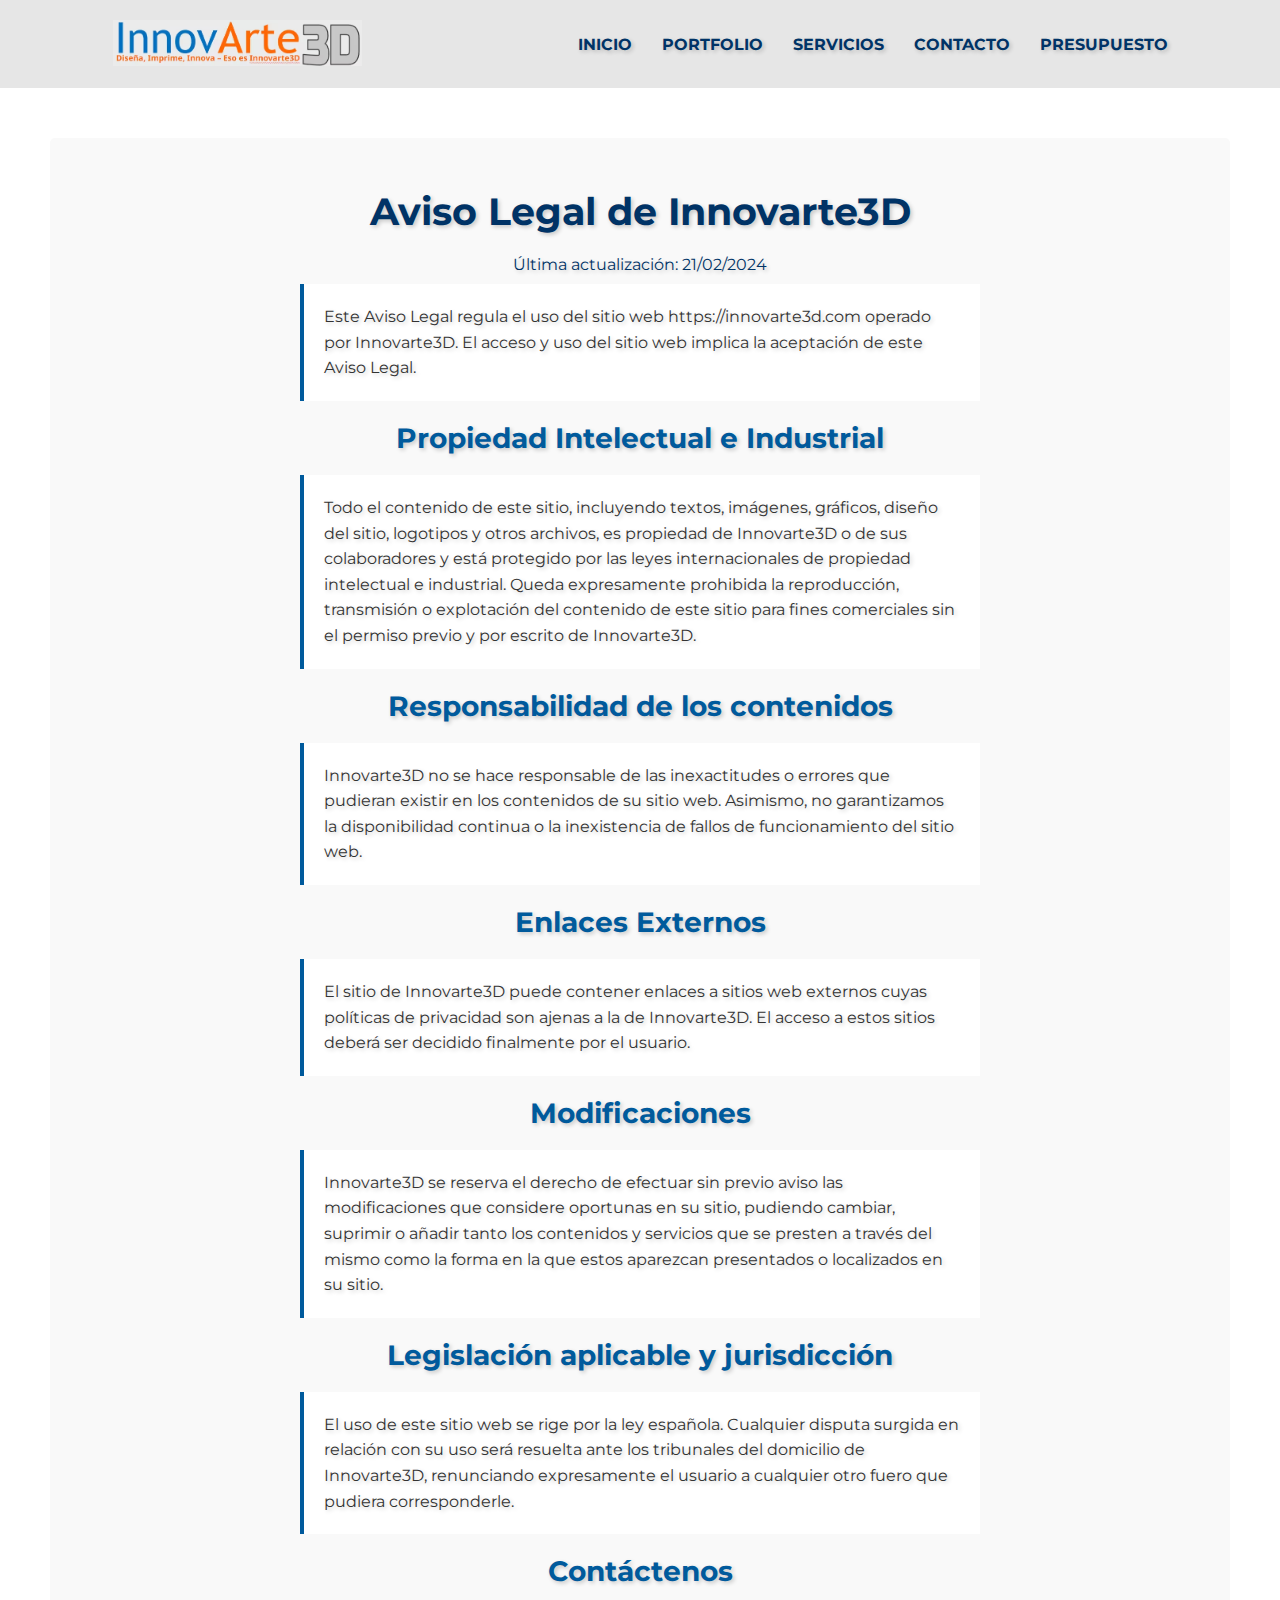
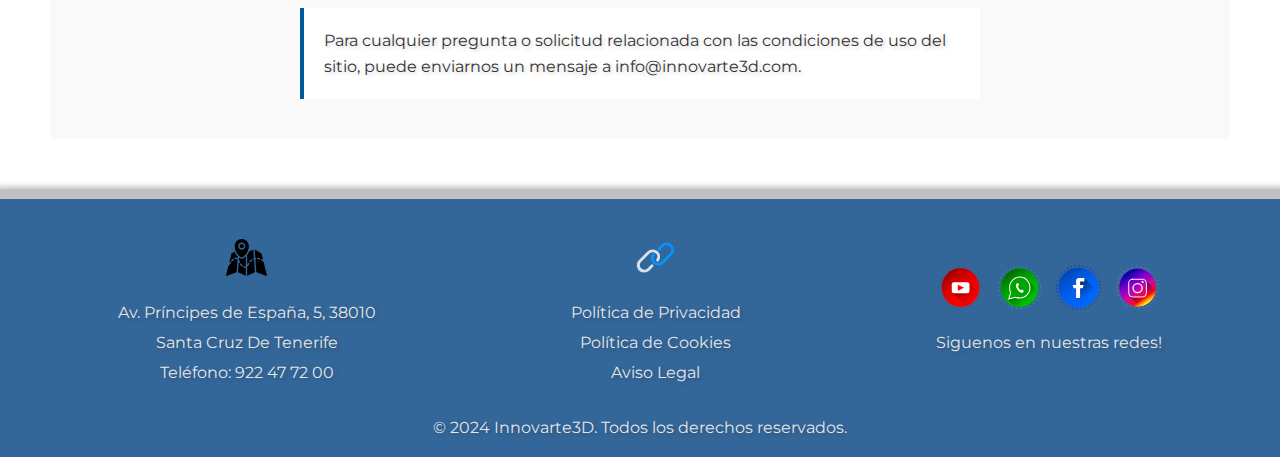
<file: content/aviso_legal.html>
<!DOCTYPE html>
<html lang="es">

<head>
    <meta charset="UTF-8">
    <meta name="viewport" content="width=device-width, initial-scale=1.0">
    <meta name="description" content="Descubre InnovArte3D: Tu destino para explorar el arte y la innovación en impresión 3D. Únete a nuestros cursos, consulta nuestro portafolio y transforma tus ideas en realidad. Visítanos y desata tu creatividad.">
    <link rel="stylesheet" href="../css/styles.css">
    <link rel="icon" type="image/png" href="../img/favicon-32x32.png"/>
    <title>Aviso Legal - InnovArte3D</title>
</head>

<body>
    <header id="menu">
        <a href="../index.html"><img id="logo" src="../img/logo.avif" alt="logo de innovArte3D"
                onerror="this.src='../img/logo.webp';"></a>
        <input type="checkbox" id="menu-toggle" />
        <label for="menu-toggle" class="menu-icon" aria-label="Toggle navigation menu">☰</label>
        <nav id="navegacion">
            <ul>
                <li><a href="../index.html">Inicio</a></li>
                <li><a href="../content/portfolio.html">Portfolio</a></li>
                <li><a href="../content/servicios.html">Servicios</a></li>
                <li><a href="../content/contacto.html">Contacto</a></li>
                <li><a href="../content/presupuesto.html">Presupuesto</a></li>
            </ul>
        </nav>
    </header>
    <main id="politicas">
        <h1 class="titulo_politicas">Aviso Legal de Innovarte3D</h1>
        <p class="fecha_actualizacion">Última actualización: 21/02/2024</p>
        <p class="introduccion">Este Aviso Legal regula el uso del sitio web https://innovarte3d.com operado por
            Innovarte3D. El acceso y uso del sitio web implica la aceptación de este Aviso Legal.</p>

        <h2 class="titulo_seccion">Propiedad Intelectual e Industrial</h2>
        <p class="descripcion_seccion">Todo el contenido de este sitio, incluyendo textos, imágenes, gráficos, diseño
            del sitio, logotipos y otros archivos, es propiedad de Innovarte3D o de sus colaboradores y está protegido
            por las leyes internacionales de propiedad intelectual e industrial. Queda expresamente prohibida la
            reproducción, transmisión o explotación del contenido de este sitio para fines comerciales sin el permiso
            previo y por escrito de Innovarte3D.</p>

        <h2 class="titulo_seccion">Responsabilidad de los contenidos</h2>
        <p class="descripcion_seccion">Innovarte3D no se hace responsable de las inexactitudes o errores que pudieran
            existir en los contenidos de su sitio web. Asimismo, no garantizamos la disponibilidad continua o la
            inexistencia de fallos de funcionamiento del sitio web.</p>

        <h2 class="titulo_seccion">Enlaces Externos</h2>
        <p class="descripcion_seccion">El sitio de Innovarte3D puede contener enlaces a sitios web externos cuyas
            políticas de privacidad son ajenas a la de Innovarte3D. El acceso a estos sitios deberá ser decidido
            finalmente por el usuario.</p>

        <h2 class="titulo_seccion">Modificaciones</h2>
        <p class="descripcion_seccion">Innovarte3D se reserva el derecho de efectuar sin previo aviso las modificaciones
            que considere oportunas en su sitio, pudiendo cambiar, suprimir o añadir tanto los contenidos y servicios
            que se presten a través del mismo como la forma en la que estos aparezcan presentados o localizados en su
            sitio.</p>

        <h2 class="titulo_seccion">Legislación aplicable y jurisdicción</h2>
        <p class="descripcion_seccion">El uso de este sitio web se rige por la ley española. Cualquier disputa surgida
            en relación con su uso será resuelta ante los tribunales del domicilio de Innovarte3D, renunciando
            expresamente el usuario a cualquier otro fuero que pudiera corresponderle.</p>

        <h2 class="titulo_seccion">Contáctenos</h2>
        <p class="descripcion_seccion">Para cualquier pregunta o solicitud relacionada con las condiciones de uso del
            sitio, puede enviarnos un mensaje a info@innovarte3d.com.</p>
    </main>

    <footer id="footer">
        <section id="elementos">
            <section>
                <a href="https://maps.app.goo.gl/Q2KEGaSHgzD4yTxC6" target="_blank" rel="noopener noreferrer"><img id="footer_ico"
                        src="../resources/localizacion.svg" alt="imagen de un mapa representado la localizacion"
                        onerror="this.src='../resources/localizacion.ai';"></a>
                <p>
                    Av. Príncipes de España, 5, 38010 <br>Santa Cruz De Tenerife
                    <br>Teléfono: 922 47 72 00
                </p>
            </section>
            <section>
                <img id="footer_ico" src="../resources/enlaces.svg"
                    alt="imagen que representa a enlaces vinculando las páginas de privacidad"
                    onerror="this.src='../resources/enlaces.ai';">
                <p>
                    <a href="../content/politica_de_privacidad.html" title="Política de Privacidad">Política de
                        Privacidad</a><br>
                    <a href="../content/politica_de_cookies.html" title="Política de Cookies">Política de Cookies</a><br>
                    <a href="../content/aviso_legal.html" title="Aviso Legal">Aviso Legal</a>
                </p>
            </section>
            <section>
                <a href="https://youtube.es" target="_blank" rel="noopener noreferrer"><img id="footer_ico"
                        src="../resources/youtube.svg" alt="icono youtube" onerror="this.src='../resources/youtube.ai';"></a>
                <a href="https://www.whatsapp.com" target="_blank" rel="noopener noreferrer"><img id="footer_ico"
                        src="../resources/whatsapp.svg" alt="icono whatsapp"
                        onerror="this.src='../resources/whatsapp.ai';"></a>
                <a href="https://www.facebook.com" target="_blank" rel="noopener noreferrer"><img id="footer_ico"
                        src="../resources/facebook.svg" alt="icono facebook"
                        onerror="this.src='resources/facebook.ai';"></a>
                <a href="https://www.instagram.com" target="_blank" rel="noopener noreferrer"><img id="footer_ico"
                        src="../resources/instagram.svg" alt="icono instagram"
                        onerror="this.src='../resources/instagram.ai';"></a>
                <p>Siguenos en nuestras redes!</p>
            </section>
        </section>
        <p id="derechos_reservados">&copy; 2024 Innovarte3D. Todos los derechos reservados.</p>
    </footer>

</body>

</html>
</file>
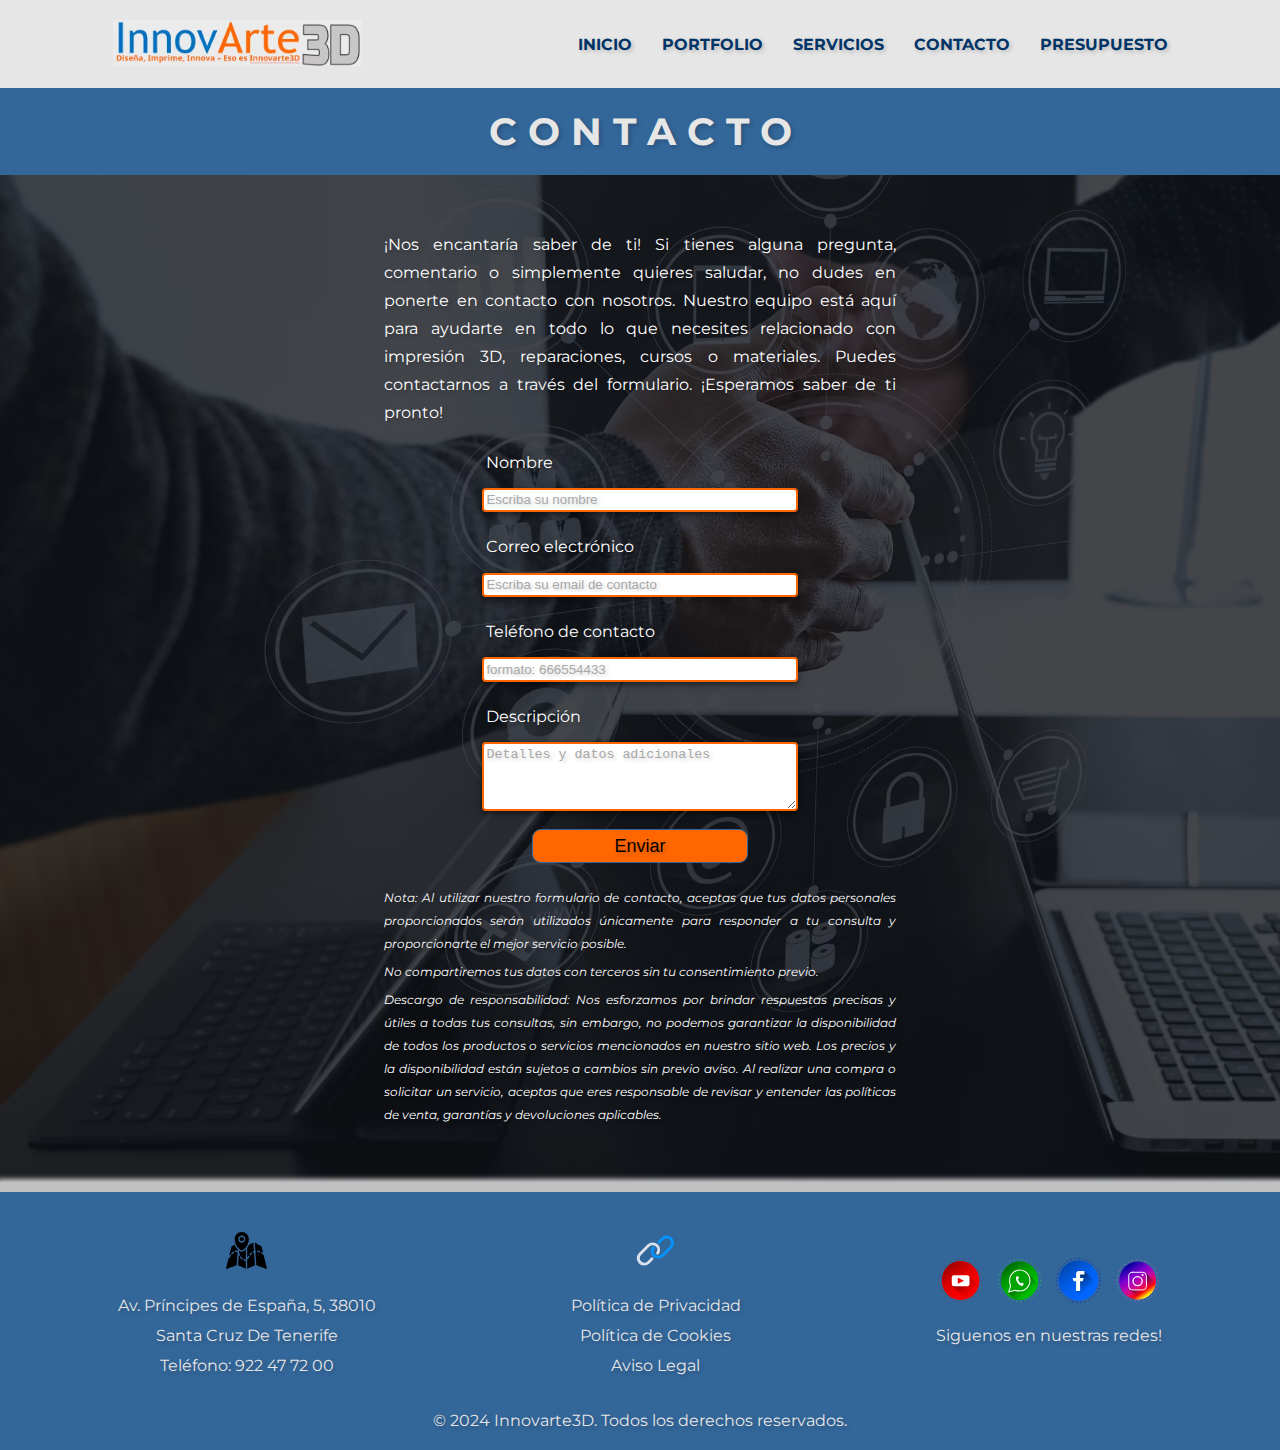
<file: content/contacto.html>
<!DOCTYPE html>
<html lang="es">

<head>
    <meta charset="UTF-8">
    <meta name="viewport" content="width=device-width, initial-scale=1.0">
    <meta name="description" content="Descubre InnovArte3D: Tu destino para explorar el arte y la innovación en impresión 3D. Únete a nuestros cursos, consulta nuestro portafolio y transforma tus ideas en realidad. Visítanos y desata tu creatividad.">
    <link rel="stylesheet" href="../css/styles.css">
    <link rel="icon" type="image/png" href="../img/favicon-32x32.png"/>
    <title>Contacto - InnovArte3D</title>
</head>

<body>
    <header id="menu">
        <a href="../index.html"><img id="logo" src="../img/logo.avif" alt="logo de innovArte3D"
                onerror="this.src='../img/logo.webp';"></a>
        <input type="checkbox" id="menu-toggle" />
        <label for="menu-toggle" class="menu-icon" aria-label="Toggle navigation menu">☰</label>
        <nav id="navegacion">
            <ul>
                <li><a href="../index.html">Inicio</a></li>
                <li><a href="../content/portfolio.html">Portfolio</a></li>
                <li><a href="../content/servicios.html">Servicios</a></li>
                <li><a href="../content/contacto.html">Contacto</a></li>
                <li><a href="../content/presupuesto.html">Presupuesto</a></li>
            </ul>
        </nav>
    </header>
    <main id="contenido" class="contacto_bg">
        <section id="contacto_s1">
            <h1>C O N T A C T O</h1>
        </section>
        <form>
            <article id="contacto_txt">¡Nos encantaría saber de ti! Si tienes alguna pregunta, comentario o simplemente
                quieres saludar, no dudes en ponerte en contacto con nosotros. Nuestro equipo está aquí para ayudarte en
                todo lo que necesites relacionado con impresión 3D, reparaciones, cursos o materiales. Puedes
                contactarnos a través del formulario. ¡Esperamos saber de ti pronto!</article>
            <label for="nombre">Nombre</label>
            <input type="text" id="nombre" name="nombre" placeholder="Escriba su nombre" required>

            <label for="email">Correo electrónico</label>
            <input type="email" id="email" name="email" pattern="[^@ \t\r\n]+@[^@ \t\r\n]+\.[^@ \t\r\n]+"
                placeholder="Escriba su email de contacto" required>

            <label for="telefono">Teléfono de contacto</label>
            <input type="tel" id="telefono" name="telefono" pattern="\d{9}" placeholder="formato: 666554433" required>

            <label for="descripcion">Descripción</label>
            <textarea id="textarea" name="descripcion" rows="4" cols="50" placeholder="Detalles y datos adicionales"
                required></textarea>

            <button type="submit">Enviar</button>
            <article id="contacto_disclaimer">
                <p>Nota: Al utilizar nuestro formulario de contacto, aceptas que tus datos personales proporcionados
                    serán utilizados únicamente para responder a tu consulta y proporcionarte el mejor servicio posible.
                </p>
                <p>No compartiremos tus datos con terceros sin tu consentimiento previo.</p>
                <p>Descargo de responsabilidad: Nos esforzamos por brindar respuestas precisas y útiles a todas tus
                    consultas, sin embargo, no podemos garantizar la disponibilidad de todos los productos o servicios
                    mencionados en nuestro sitio web. Los precios y la disponibilidad están sujetos a cambios sin previo
                    aviso. Al realizar una compra o solicitar un servicio, aceptas que eres responsable de revisar y
                    entender las políticas de venta, garantías y devoluciones aplicables.</p>
            </article>
        </form>
    </main>

    <footer id="footer">
        <section id="elementos">
            <section>
                <a href="https://maps.app.goo.gl/Q2KEGaSHgzD4yTxC6" target="_blank" rel="noopener noreferrer"><img id="footer_ico"
                        src="../resources/localizacion.svg" alt="imagen de un mapa representado la localizacion"
                        onerror="this.src='../resources/localizacion.ai';"></a>
                <p>
                    Av. Príncipes de España, 5, 38010 <br>Santa Cruz De Tenerife
                    <br>Teléfono: 922 47 72 00
                </p>
            </section>
            <section>
                <img id="footer_ico" src="../resources/enlaces.svg"
                    alt="imagen que representa a enlaces vinculando las páginas de privacidad"
                    onerror="this.src='../resources/enlaces.ai';">
                <p>
                    <a href="../content/politica_de_privacidad.html" title="Política de Privacidad">Política de
                        Privacidad</a><br>
                    <a href="../content/politica_de_cookies.html" title="Política de Cookies">Política de Cookies</a><br>
                    <a href="../content/aviso_legal.html" title="Aviso Legal">Aviso Legal</a>
                </p>
            </section>
            <section>
                <a href="https://youtube.es" target="_blank" rel="noopener noreferrer"><img id="footer_ico"
                        src="../resources/youtube.svg" alt="icono youtube" onerror="this.src='../resources/youtube.ai';"></a>
                <a href="https://www.whatsapp.com" target="_blank" rel="noopener noreferrer"><img id="footer_ico"
                        src="../resources/whatsapp.svg" alt="icono whatsapp"
                        onerror="this.src='../resources/whatsapp.ai';"></a>
                <a href="https://www.facebook.com" target="_blank" rel="noopener noreferrer"><img id="footer_ico"
                        src="../resources/facebook.svg" alt="icono facebook"
                        onerror="this.src='resources/facebook.ai';"></a>
                <a href="https://www.instagram.com" target="_blank" rel="noopener noreferrer"><img id="footer_ico"
                        src="../resources/instagram.svg" alt="icono instagram"
                        onerror="this.src='../resources/instagram.ai';"></a>
                <p>Siguenos en nuestras redes!</p>
            </section>
        </section>
        <p id="derechos_reservados">&copy; 2024 Innovarte3D. Todos los derechos reservados.</p>
    </footer>

</body>

</html>
</file>
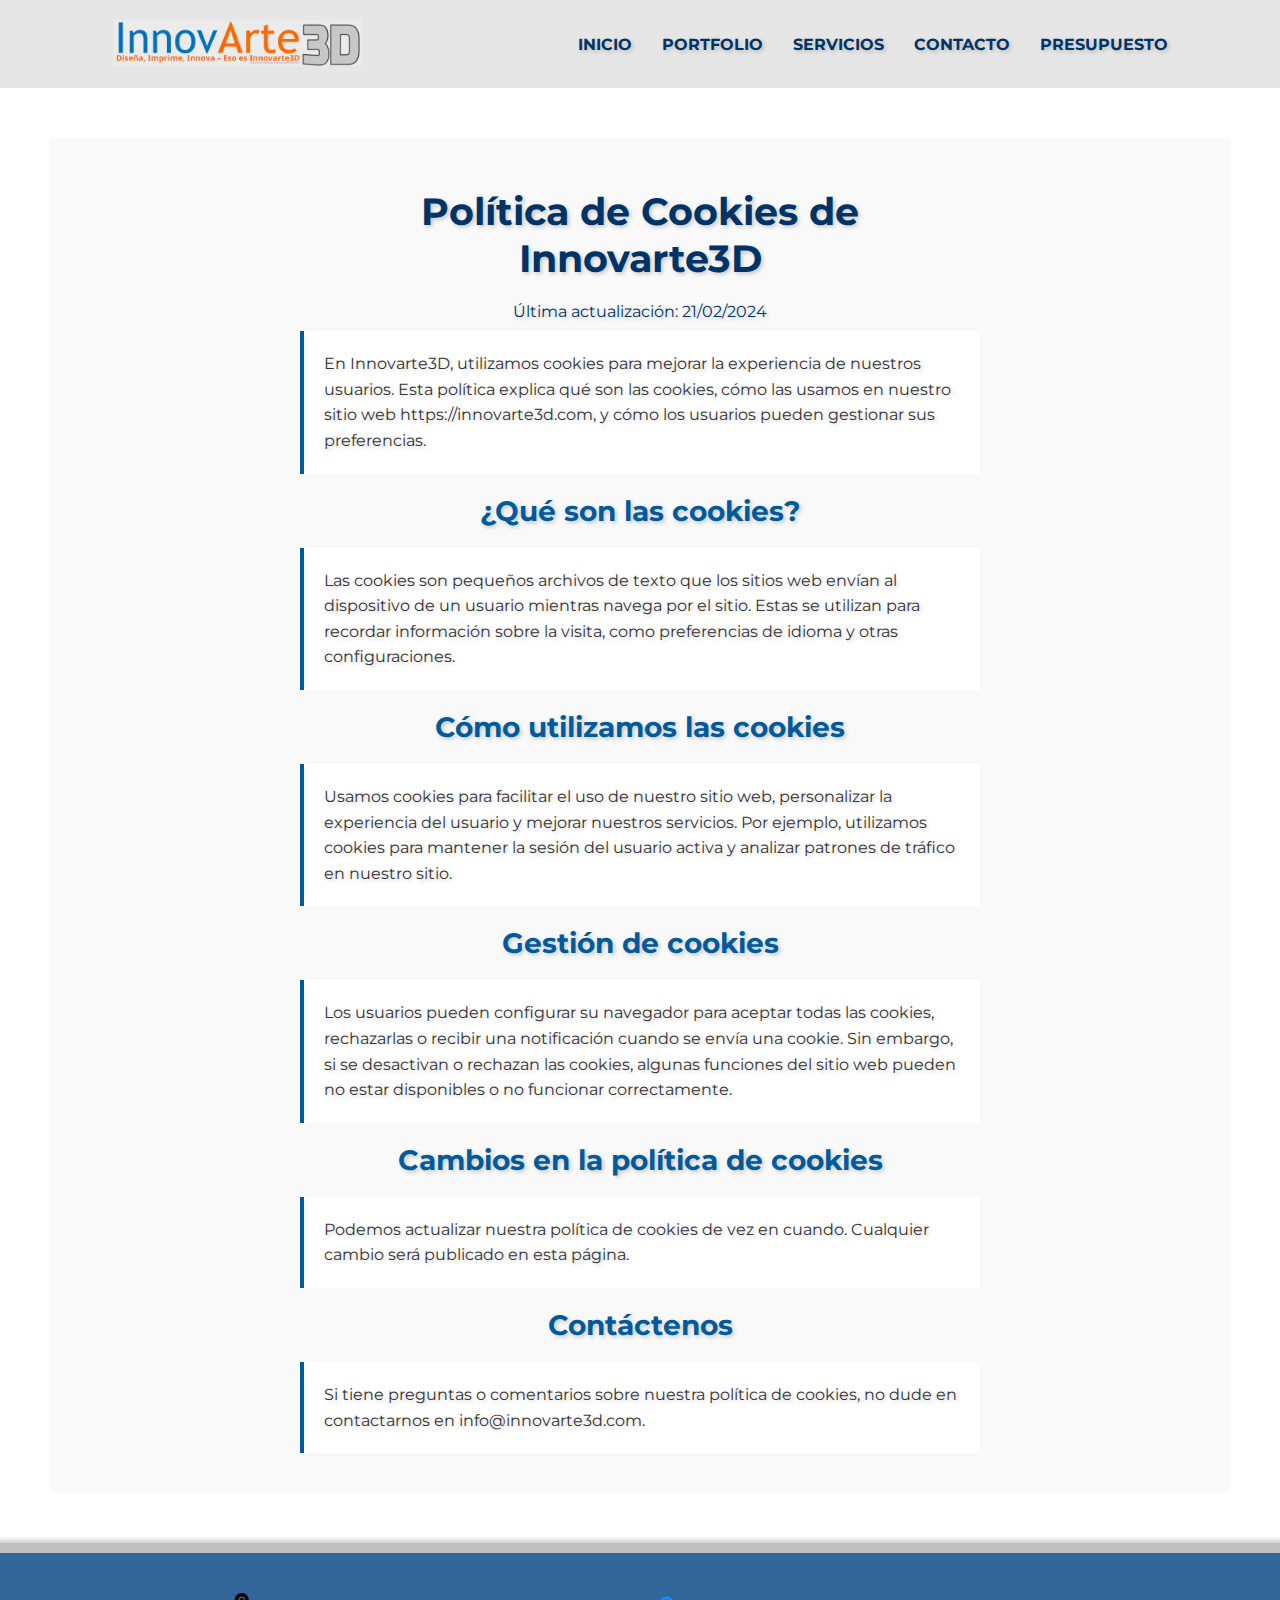
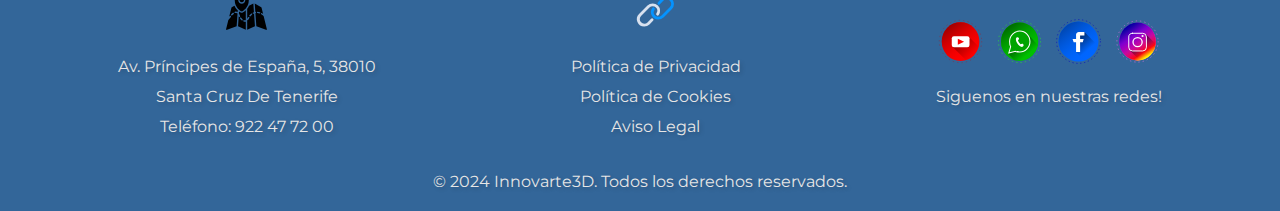
<file: content/politica_de_cookies.html>
<!DOCTYPE html>
<html lang="es">

<head>
    <meta charset="UTF-8">
    <meta name="viewport" content="width=device-width, initial-scale=1.0">
    <meta name="description" content="Descubre InnovArte3D: Tu destino para explorar el arte y la innovación en impresión 3D. Únete a nuestros cursos, consulta nuestro portafolio y transforma tus ideas en realidad. Visítanos y desata tu creatividad.">
    <link rel="stylesheet" href="../css/styles.css">
    <link rel="icon" type="image/png" href="../img/favicon-32x32.png"/>
    <title>Política de Privacidad - InnovArte3D</title>
</head>

<body>
    <header id="menu">
        <a href="../index.html"><img id="logo" src="../img/logo.avif" alt="logo de innovArte3D"
                onerror="this.src='../img/logo.webp';"></a>
        <input type="checkbox" id="menu-toggle" />
        <label for="menu-toggle" class="menu-icon" aria-label="Toggle navigation menu">☰</label>
        <nav id="navegacion">
            <ul>
                <li><a href="../index.html">Inicio</a></li>
                <li><a href="../content/portfolio.html">Portfolio</a></li>
                <li><a href="../content/servicios.html">Servicios</a></li>
                <li><a href="../content/contacto.html">Contacto</a></li>
                <li><a href="../content/presupuesto.html">Presupuesto</a></li>
            </ul>
        </nav>
    </header>
    <main>
        <section id="politicas">
            <h1 class="titulo_politicas">Política de Cookies de Innovarte3D</h1>
            <p class="fecha_actualizacion">Última actualización: 21/02/2024</p>
            <p class="introduccion">En Innovarte3D, utilizamos cookies para mejorar la experiencia de nuestros usuarios.
                Esta política explica qué son las cookies, cómo las usamos en nuestro sitio web https://innovarte3d.com,
                y
                cómo los usuarios pueden gestionar sus preferencias.</p>

            <h2 class="titulo_seccion">¿Qué son las cookies?</h2>
            <p class="descripcion_seccion">Las cookies son pequeños archivos de texto que los sitios web envían al
                dispositivo de un usuario mientras navega por el sitio. Estas se utilizan para recordar información
                sobre la
                visita, como preferencias de idioma y otras configuraciones.</p>

            <h2 class="titulo_seccion">Cómo utilizamos las cookies</h2>
            <p class="descripcion_seccion">Usamos cookies para facilitar el uso de nuestro sitio web, personalizar la
                experiencia del usuario y mejorar nuestros servicios. Por ejemplo, utilizamos cookies para mantener la
                sesión del usuario activa y analizar patrones de tráfico en nuestro sitio.</p>

            <h2 class="titulo_seccion">Gestión de cookies</h2>
            <p class="descripcion_seccion">Los usuarios pueden configurar su navegador para aceptar todas las cookies,
                rechazarlas o recibir una notificación cuando se envía una cookie. Sin embargo, si se desactivan o
                rechazan
                las cookies, algunas funciones del sitio web pueden no estar disponibles o no funcionar correctamente.
            </p>

            <h2 class="titulo_seccion">Cambios en la política de cookies</h2>
            <p class="descripcion_seccion">Podemos actualizar nuestra política de cookies de vez en cuando. Cualquier
                cambio
                será publicado en esta página.</p>

            <h2 class="titulo_seccion">Contáctenos</h2>
            <p class="descripcion_seccion">Si tiene preguntas o comentarios sobre nuestra política de cookies, no dude
                en
                contactarnos en info@innovarte3d.com.</p>
    </main>

    <footer id="footer">
        <section id="elementos">
            <section>
                <a href="https://maps.app.goo.gl/Q2KEGaSHgzD4yTxC6" target="_blank" rel="noopener noreferrer"><img id="footer_ico"
                        src="../resources/localizacion.svg" alt="imagen de un mapa representado la localizacion"
                        onerror="this.src='../resources/localizacion.ai';"></a>
                <p>
                    Av. Príncipes de España, 5, 38010 <br>Santa Cruz De Tenerife
                    <br>Teléfono: 922 47 72 00
                </p>
            </section>
            <section>
                <img id="footer_ico" src="../resources/enlaces.svg"
                    alt="imagen que representa a enlaces vinculando las páginas de privacidad"
                    onerror="this.src='../resources/enlaces.ai';">
                <p>
                    <a href="../content/politica_de_privacidad.html" title="Política de Privacidad">Política de
                        Privacidad</a><br>
                    <a href="../content/politica_de_cookies.html" title="Política de Cookies">Política de Cookies</a><br>
                    <a href="../content/aviso_legal.html" title="Aviso Legal">Aviso Legal</a>
                </p>
            </section>
            <section>
                <a href="https://youtube.es" target="_blank" rel="noopener noreferrer"><img id="footer_ico"
                        src="../resources/youtube.svg" alt="icono youtube" onerror="this.src='../resources/youtube.ai';"></a>
                <a href="https://www.whatsapp.com" target="_blank" rel="noopener noreferrer"><img id="footer_ico"
                        src="../resources/whatsapp.svg" alt="icono whatsapp"
                        onerror="this.src='../resources/whatsapp.ai';"></a>
                <a href="https://www.facebook.com" target="_blank" rel="noopener noreferrer"><img id="footer_ico"
                        src="../resources/facebook.svg" alt="icono facebook"
                        onerror="this.src='resources/facebook.ai';"></a>
                <a href="https://www.instagram.com" target="_blank" rel="noopener noreferrer"><img id="footer_ico"
                        src="../resources/instagram.svg" alt="icono instagram"
                        onerror="this.src='../resources/instagram.ai';"></a>
                <p>Siguenos en nuestras redes!</p>
            </section>
        </section>
        <p id="derechos_reservados">&copy; 2024 Innovarte3D. Todos los derechos reservados.</p>
    </footer>

</body>

</html>
</file>
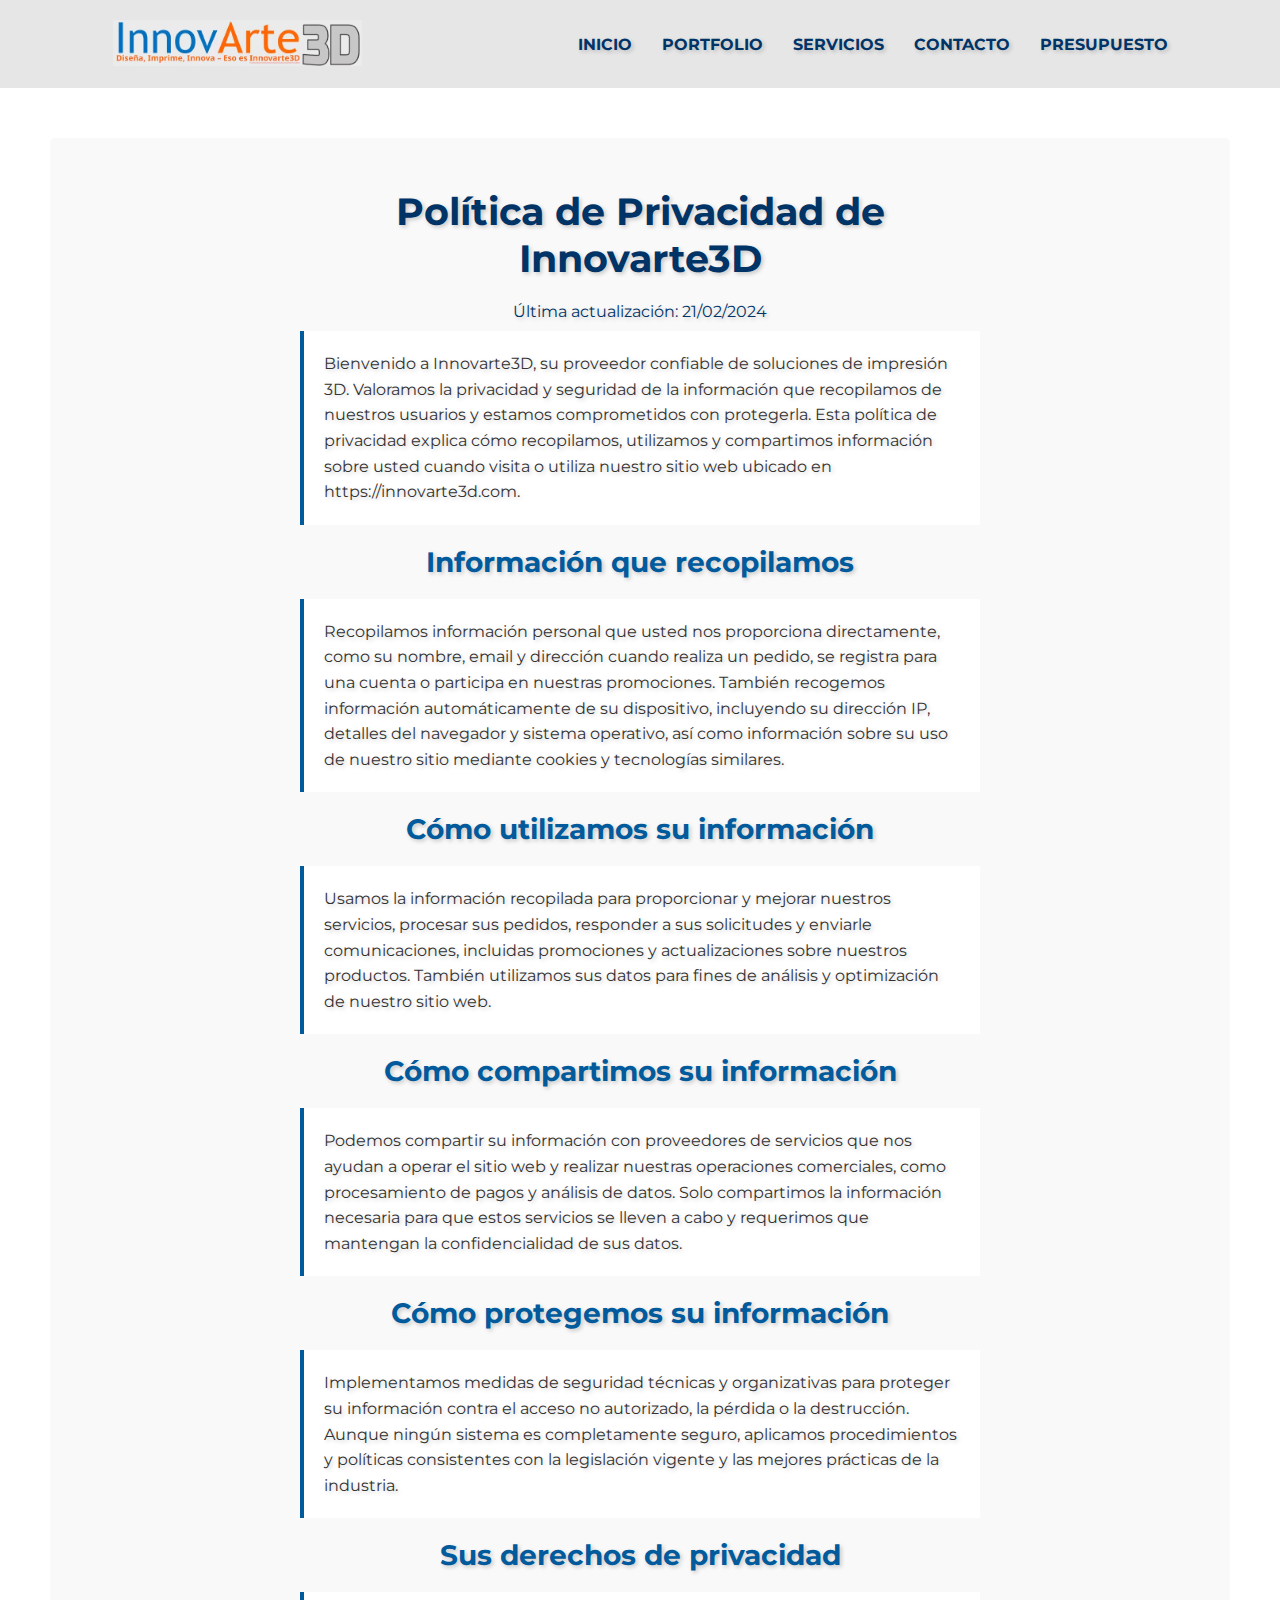
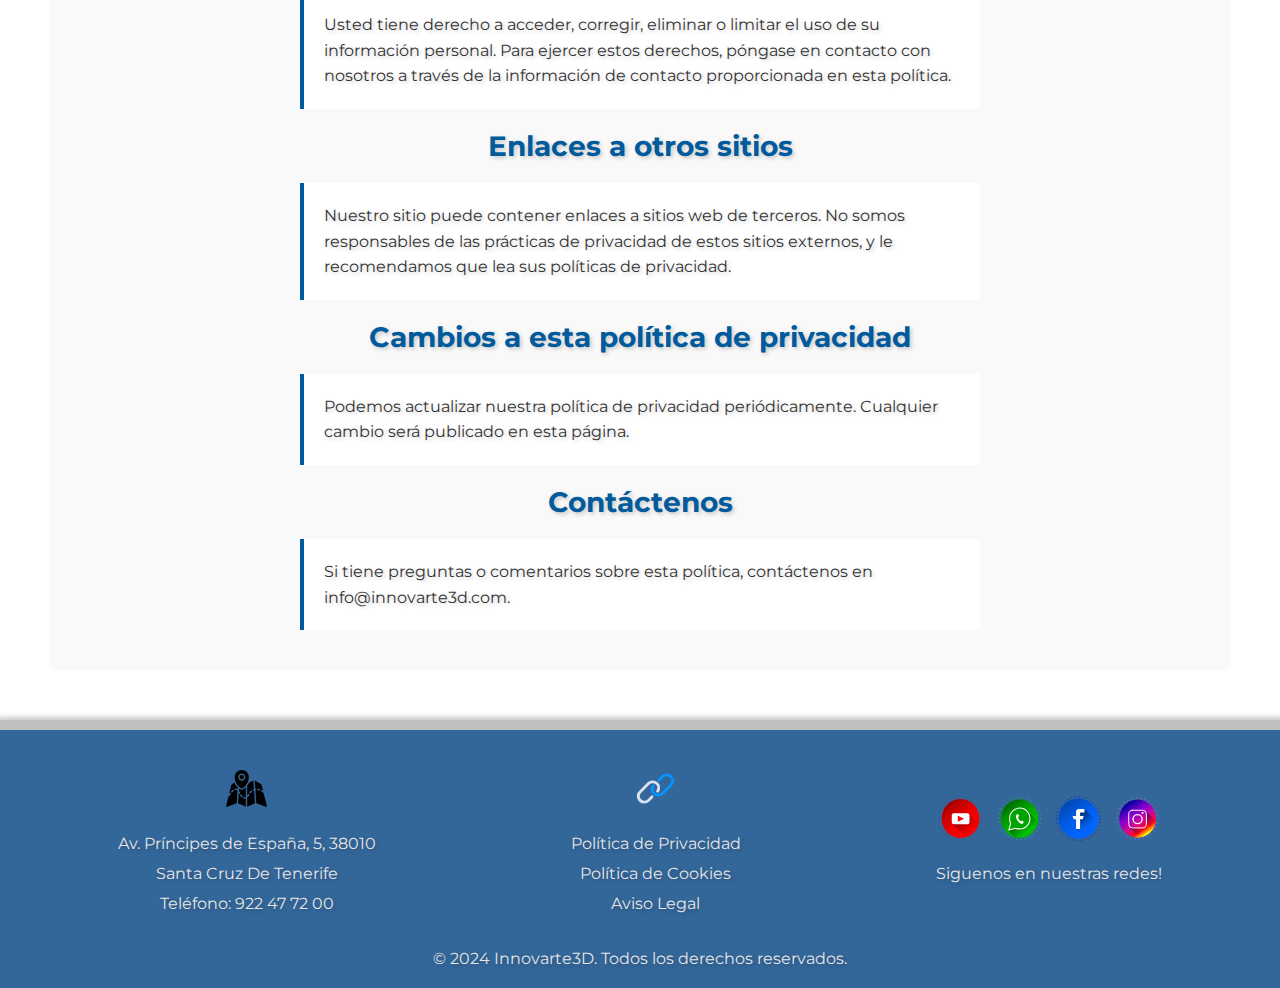
<file: content/politica_de_privacidad.html>
<!DOCTYPE html>
<html lang="es">

<head>
    <meta charset="UTF-8">
    <meta name="viewport" content="width=device-width, initial-scale=1.0">
    <meta name="description" content="Descubre InnovArte3D: Tu destino para explorar el arte y la innovación en impresión 3D. Únete a nuestros cursos, consulta nuestro portafolio y transforma tus ideas en realidad. Visítanos y desata tu creatividad.">
    <link rel="stylesheet" href="../css/styles.css">
    <link rel="icon" type="image/png" href="../img/favicon-32x32.png"/>
    <title>Política de Privacidad - InnovArte3D</title>
</head>

<body>
    <header id="menu">
        <a href="../index.html"><img id="logo" src="../img/logo.avif" alt="logo de innovArte3D"
                onerror="this.src='../img/logo.webp';"></a>
        <input type="checkbox" id="menu-toggle" />
        <label for="menu-toggle" class="menu-icon" aria-label="Toggle navigation menu">☰</label>
        <nav id="navegacion">
            <ul>
                <li><a href="../index.html">Inicio</a></li>
                <li><a href="../content/portfolio.html">Portfolio</a></li>
                <li><a href="../content/servicios.html">Servicios</a></li>
                <li><a href="../content/contacto.html">Contacto</a></li>
                <li><a href="../content/presupuesto.html">Presupuesto</a></li>
            </ul>
        </nav>
    </header>
    <main id="politicas">
        <h1 class="titulo_politicas">Política de Privacidad de Innovarte3D</h1>
        <p class="fecha_actualizacion">Última actualización: 21/02/2024</p>
        <p class="introduccion">Bienvenido a Innovarte3D, su proveedor confiable de soluciones de impresión 3D.
            Valoramos la privacidad y seguridad de la información que recopilamos de nuestros usuarios y estamos
            comprometidos con protegerla. Esta política de privacidad explica cómo recopilamos, utilizamos y compartimos
            información sobre usted cuando visita o utiliza nuestro sitio web ubicado en https://innovarte3d.com.</p>

        <h2 class="titulo_seccion">Información que recopilamos</h2>
        <p class="descripcion_seccion">Recopilamos información personal que usted nos proporciona directamente, como su
            nombre, email y dirección cuando realiza un pedido, se registra para una cuenta o participa en nuestras
            promociones. También recogemos información automáticamente de su dispositivo, incluyendo su dirección IP,
            detalles del navegador y sistema operativo, así como información sobre su uso de nuestro sitio mediante
            cookies y tecnologías similares.</p>

        <h2 class="titulo_seccion">Cómo utilizamos su información</h2>
        <p class="descripcion_seccion">Usamos la información recopilada para proporcionar y mejorar nuestros servicios,
            procesar sus pedidos, responder a sus solicitudes y enviarle comunicaciones, incluidas promociones y
            actualizaciones sobre nuestros productos. También utilizamos sus datos para fines de análisis y optimización
            de nuestro sitio web.</p>

        <h2 class="titulo_seccion">Cómo compartimos su información</h2>
        <p class="descripcion_seccion">Podemos compartir su información con proveedores de servicios que nos ayudan a
            operar el sitio web y realizar nuestras operaciones comerciales, como procesamiento de pagos y análisis de
            datos. Solo compartimos la información necesaria para que estos servicios se lleven a cabo y requerimos que
            mantengan la confidencialidad de sus datos.</p>

        <h2 class="titulo_seccion">Cómo protegemos su información</h2>
        <p class="descripcion_seccion">Implementamos medidas de seguridad técnicas y organizativas para proteger su
            información contra el acceso no autorizado, la pérdida o la destrucción. Aunque ningún sistema es
            completamente seguro, aplicamos procedimientos y políticas consistentes con la legislación vigente y las
            mejores prácticas de la industria.</p>

        <h2 class="titulo_seccion">Sus derechos de privacidad</h2>
        <p class="descripcion_seccion">Usted tiene derecho a acceder, corregir, eliminar o limitar el uso de su
            información personal. Para ejercer estos derechos, póngase en contacto con nosotros a través de la
            información de contacto proporcionada en esta política.</p>

        <h2 class="titulo_seccion">Enlaces a otros sitios</h2>
        <p class="descripcion_seccion">Nuestro sitio puede contener enlaces a sitios web de terceros. No somos
            responsables de las prácticas de privacidad de estos sitios externos, y le recomendamos que lea sus
            políticas de privacidad.</p>

        <h2 class="titulo_seccion">Cambios a esta política de privacidad</h2>
        <p class="descripcion_seccion">Podemos actualizar nuestra política de privacidad periódicamente. Cualquier
            cambio será publicado en esta página.</p>

        <h2 class="titulo_seccion">Contáctenos</h2>
        <p class="descripcion_seccion">Si tiene preguntas o comentarios sobre esta política, contáctenos en
            info@innovarte3d.com.</p>
    </main>

    <footer id="footer">
        <section id="elementos">
            <section>
                <a href="https://maps.app.goo.gl/Q2KEGaSHgzD4yTxC6" target="_blank" rel="noopener noreferrer"><img id="footer_ico"
                        src="../resources/localizacion.svg" alt="imagen de un mapa representado la localizacion"
                        onerror="this.src='../resources/localizacion.ai';"></a>
                <p>
                    Av. Príncipes de España, 5, 38010 <br>Santa Cruz De Tenerife
                    <br>Teléfono: 922 47 72 00
                </p>
            </section>
            <section>
                <img id="footer_ico" src="../resources/enlaces.svg"
                    alt="imagen que representa a enlaces vinculando las páginas de privacidad"
                    onerror="this.src='../resources/enlaces.ai';">
                <p>
                    <a href="../content/politica_de_privacidad.html" title="Política de Privacidad">Política de
                        Privacidad</a><br>
                    <a href="../content/politica_de_cookies.html" title="Política de Cookies">Política de Cookies</a><br>
                    <a href="../content/aviso_legal.html" title="Aviso Legal">Aviso Legal</a>
                </p>
            </section>
            <section>
                <a href="https://youtube.es" target="_blank" rel="noopener noreferrer"><img id="footer_ico"
                        src="../resources/youtube.svg" alt="icono youtube" onerror="this.src='../resources/youtube.ai';"></a>
                <a href="https://www.whatsapp.com" target="_blank" rel="noopener noreferrer"><img id="footer_ico"
                        src="../resources/whatsapp.svg" alt="icono whatsapp"
                        onerror="this.src='../resources/whatsapp.ai';"></a>
                <a href="https://www.facebook.com" target="_blank" rel="noopener noreferrer"><img id="footer_ico"
                        src="../resources/facebook.svg" alt="icono facebook"
                        onerror="this.src='resources/facebook.ai';"></a>
                <a href="https://www.instagram.com" target="_blank" rel="noopener noreferrer"><img id="footer_ico"
                        src="../resources/instagram.svg" alt="icono instagram"
                        onerror="this.src='../resources/instagram.ai';"></a>
                <p>Siguenos en nuestras redes!</p>
            </section>
        </section>
        <p id="derechos_reservados">&copy; 2024 Innovarte3D. Todos los derechos reservados.</p>
    </footer>

</body>

</html>
</file>
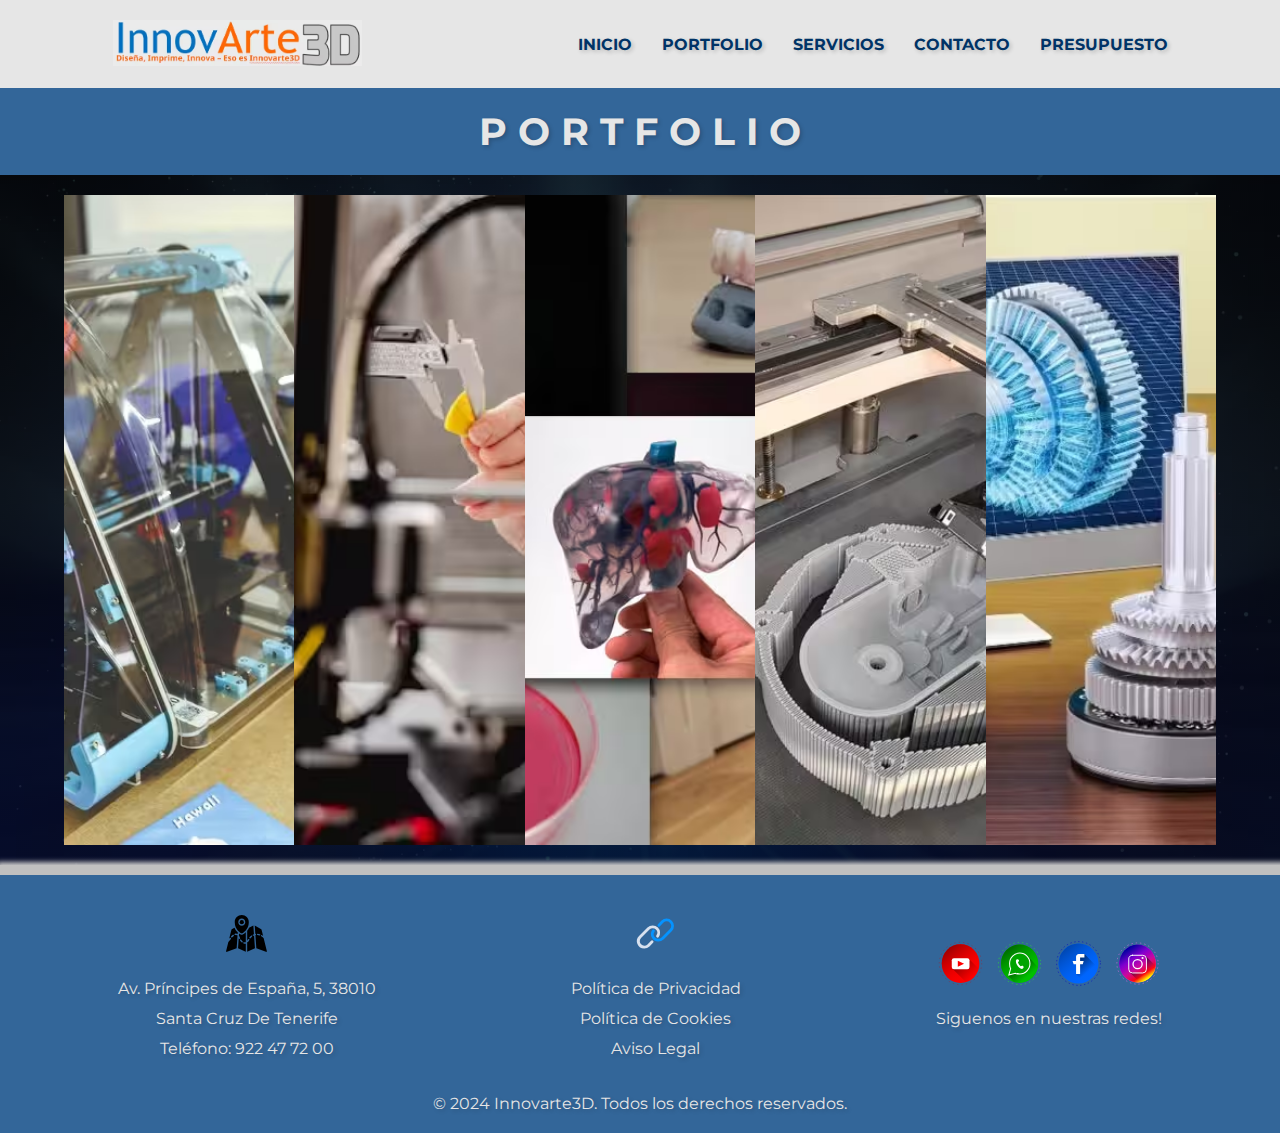
<file: content/portfolio.html>
<!DOCTYPE html>
<html lang="es">

<head>
    <meta charset="UTF-8">
    <meta name="viewport" content="width=device-width, initial-scale=1.0">
    <meta name="description" content="Descubre InnovArte3D: Tu destino para explorar el arte y la innovación en impresión 3D. Únete a nuestros cursos, consulta nuestro portafolio y transforma tus ideas en realidad. Visítanos y desata tu creatividad.">
    <link rel="stylesheet" href="../css/styles.css">
    <link rel="icon" type="image/png" href="../img/favicon-32x32.png"/>
    <title>Portfolio - InnovArte3D</title>
</head>

<body>
    <header id="menu">
        <a href="../index.html"><img id="logo" src="../img/logo.avif" alt="logo de innovArte3D"
                onerror="this.src='../img/logo.webp';"></a>
        <input type="checkbox" id="menu-toggle" />
        <label for="menu-toggle" class="menu-icon" aria-label="Toggle navigation menu">☰</label>
        <nav id="navegacion">
            <ul>
                <li><a href="../index.html">Inicio</a></li>
                <li><a href="../content/portfolio.html">Portfolio</a></li>
                <li><a href="../content/servicios.html">Servicios</a></li>
                <li><a href="../content/contacto.html">Contacto</a></li>
                <li><a href="../content/presupuesto.html">Presupuesto</a></li>
            </ul>
        </nav>
    </header>
    <main id="contenido" class="portfolio_bg">
        <section id="portfolio_s1">
            <h1>P O R T F O L I O</h1>
        </section>
        <section id="portfolio">
            <img id="portfolio_imagen" src="../img/portfolio_img/portfolio1.avif"
                alt="Vista lateral de una impresora 3D azul y transparente, dentro de un recinto acrílico, mostrando sus componentes internos y mecanismos de impresión."
                onerror="this.src='../img/portfolio_img/portfolio1.webp';" />
            <img id="portfolio_imagen" src="../img/portfolio_img/portfolio2.avif"
                alt="Mano sujetando un calibrador digital amarillo y gris para medir una pieza recién impresa en una impresora 3D, enfocando en la precisión y calidad del objeto impreso."
                onerror="this.src='../img/portfolio_img/portfolio2.webp';" />
            <img id="portfolio_imagen" src="../img/portfolio_img/portfolio3.avif"
                alt="Collage de imágenes mostrando diversas aplicaciones de la impresión 3D en medicina y odontología, incluyendo una prótesis dental, un modelo anatómico de un hígado con vasos sanguíneos, y detalles de una estructura de goma con forma de oreja."
                onerror="this.src='../img/portfolio_img/portfolio3.webp';" />
            <img id="portfolio_imagen" class="no_mq" src="../img/portfolio_img/portfolio4.avif"
                alt="Una impresora 3D industrial creando un componente complejo de color gris, destacando las intrincadas capas y estructuras que son posibles gracias a la tecnología avanzada de impresión."
                onerror="this.src='../img/portfolio_img/portfolio4.webp';" />
            <img id="portfolio_imagen" class="no_mq" src="../img/portfolio_img/portfolio5.avif"
                alt="Imagen de un engranaje mecánico impreso en 3D en primer plano, con una representación digital detallada del mismo engranaje mostrada en un monitor al fondo, ilustrando la precisión entre el modelo virtual y el físico."
                onerror="this.src='../img/portfolio_img/portfolio5.webp';" />
        </section>
    </main>

    <footer id="footer">
        <section id="elementos">
            <section>
                <a href="https://maps.app.goo.gl/Q2KEGaSHgzD4yTxC6" target="_blank" rel="noopener noreferrer"><img id="footer_ico"
                        src="../resources/localizacion.svg" alt="imagen de un mapa representado la localizacion"
                        onerror="this.src='../resources/localizacion.ai';"></a>
                <p>
                    Av. Príncipes de España, 5, 38010 <br>Santa Cruz De Tenerife
                    <br>Teléfono: 922 47 72 00
                </p>
            </section>
            <section>
                <img id="footer_ico" src="../resources/enlaces.svg"
                    alt="imagen que representa a enlaces vinculando las páginas de privacidad"
                    onerror="this.src='../resources/enlaces.ai';">
                <p>
                    <a href="../content/politica_de_privacidad.html" title="Política de Privacidad">Política de
                        Privacidad</a><br>
                    <a href="../content/politica_de_cookies.html" title="Política de Cookies">Política de Cookies</a><br>
                    <a href="../content/aviso_legal.html" title="Aviso Legal">Aviso Legal</a>
                </p>
            </section>
            <section>
                <a href="https://youtube.es" target="_blank" rel="noopener noreferrer"><img id="footer_ico"
                        src="../resources/youtube.svg" alt="icono youtube" onerror="this.src='../resources/youtube.ai';"></a>
                <a href="https://www.whatsapp.com" target="_blank" rel="noopener noreferrer"><img id="footer_ico"
                        src="../resources/whatsapp.svg" alt="icono whatsapp"
                        onerror="this.src='../resources/whatsapp.ai';"></a>
                <a href="https://www.facebook.com" target="_blank" rel="noopener noreferrer"><img id="footer_ico"
                        src="../resources/facebook.svg" alt="icono facebook"
                        onerror="this.src='resources/facebook.ai';"></a>
                <a href="https://www.instagram.com" target="_blank" rel="noopener noreferrer"><img id="footer_ico"
                        src="../resources/instagram.svg" alt="icono instagram"
                        onerror="this.src='../resources/instagram.ai';"></a>
                <p>Siguenos en nuestras redes!</p>
            </section>
        </section>
        <p id="derechos_reservados">&copy; 2024 Innovarte3D. Todos los derechos reservados.</p>
    </footer>

</body>

</html>
</file>
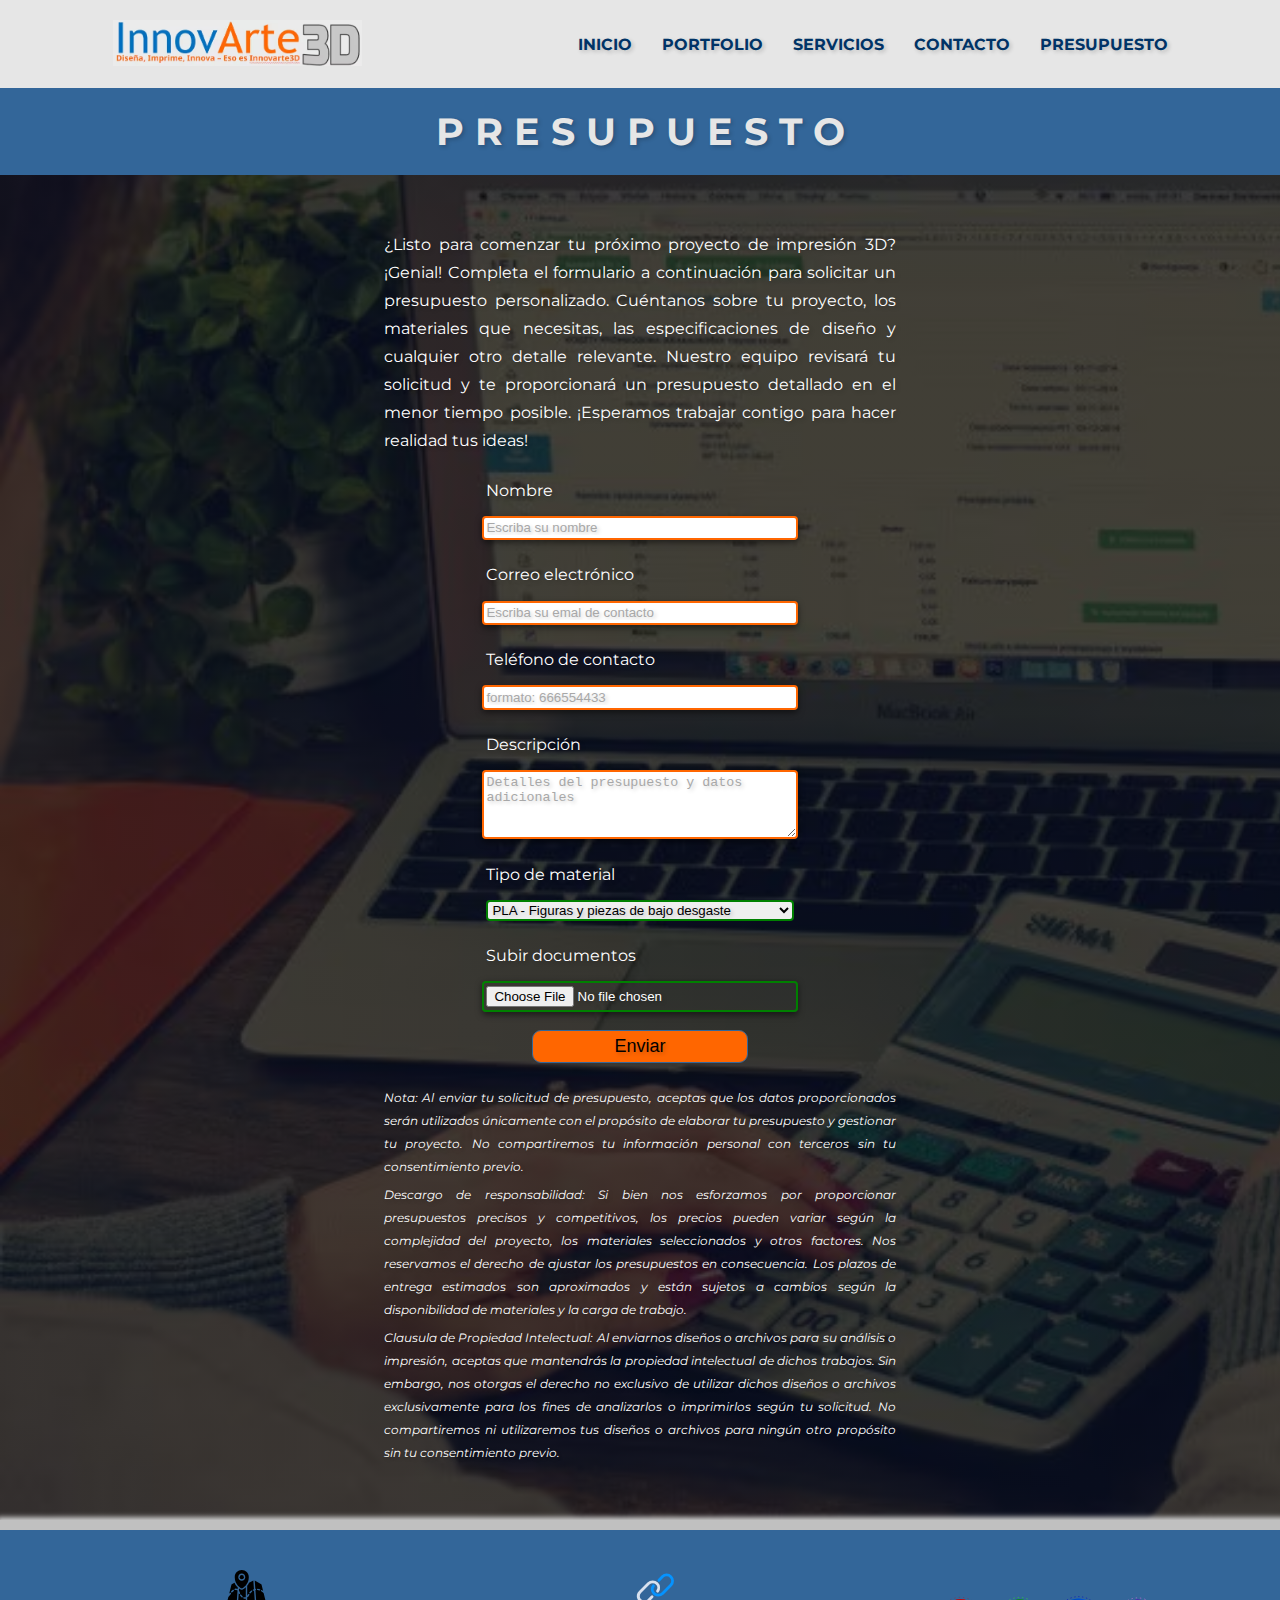
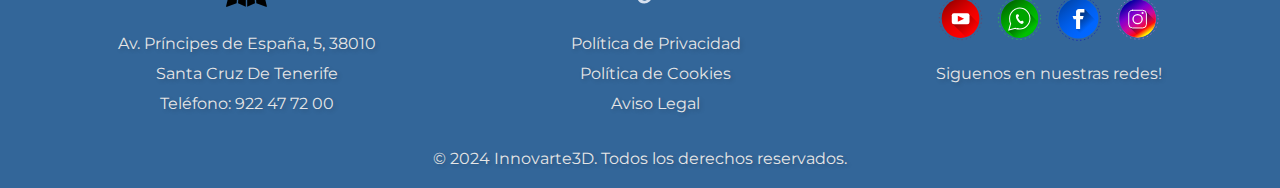
<file: content/presupuesto.html>
<!DOCTYPE html>
<html lang="es">

<head>
    <meta charset="UTF-8">
    <meta name="viewport" content="width=device-width, initial-scale=1.0">
    <meta name="description" content="Descubre InnovArte3D: Tu destino para explorar el arte y la innovación en impresión 3D. Únete a nuestros cursos, consulta nuestro portafolio y transforma tus ideas en realidad. Visítanos y desata tu creatividad.">
    <link rel="stylesheet" href="../css/styles.css">
    <link rel="icon" type="image/png" href="../img/favicon-32x32.png"/>
    <title>Presupuesto - InnovArte3D</title>
</head>

<body>
    <header id="menu">
        <a href="../index.html"><img id="logo" src="../img/logo.avif" alt="logo de innovArte3D"
                onerror="this.src='../img/logo.webp';"></a>
        <input type="checkbox" id="menu-toggle" />
        <label for="menu-toggle" class="menu-icon" aria-label="Toggle navigation menu">☰</label>
        <nav id="navegacion">
            <ul>
                <li><a href="../index.html">Inicio</a></li>
                <li><a href="../content/portfolio.html">Portfolio</a></li>
                <li><a href="../content/servicios.html">Servicios</a></li>
                <li><a href="../content/contacto.html">Contacto</a></li>
                <li><a href="../content/presupuesto.html">Presupuesto</a></li>
            </ul>
        </nav>
    </header>

    <main id="contenido" class="presupuesto_bg">
        <section id="presupuesto_s1">
            <h1>P R E S U P U E S T O</h1>
        </section>
        <form>
            <article id="presupuesto_txt">
                <p>
                    ¿Listo para comenzar tu próximo proyecto de impresión 3D? ¡Genial! Completa el formulario a
                    continuación para solicitar un presupuesto personalizado. Cuéntanos sobre tu proyecto, los
                    materiales que necesitas, las especificaciones de diseño y cualquier otro detalle relevante. Nuestro
                    equipo revisará tu solicitud y te proporcionará un presupuesto detallado en el menor tiempo posible.
                    ¡Esperamos trabajar contigo para hacer realidad tus ideas!
                </p>
            </article>
            <label for="nombre">Nombre</label>
            <input type="text" id="nombre" name="nombre" placeholder="Escriba su nombre" required>

            <label for="email">Correo electrónico</label>
            <input type="email" id="email" name="email" pattern="[^@ \t\r\n]+@[^@ \t\r\n]+\.[^@ \t\r\n]+"
                placeholder="Escriba su emal de contacto" required>

            <label for="telefono">Teléfono de contacto</label>
            <input type="tel" id="telefono" name="telefono" pattern="\d{9}" placeholder="formato: 666554433" required>

            <label for="descripcion">Descripción</label>
            <textarea id="textarea" name="descripcion" rows="4" cols="50"
                placeholder="Detalles del presupuesto y datos adicionales" required></textarea>

            <label for="material">Tipo de material</label>
            <select id="material" name="material">
                <option value="PLA">PLA - Figuras y piezas de bajo desgaste</option>
                <option value="ABS">ABS - Piezas ligeras y alto desgaste</option>
                <option value="PET-G">PET-G - Piezas transparentes y con desgaste</option>
                <option value="ASA">ASA - Piezas resistentes a impacto y/o para exteriores</option>
                <option value="Nylon">Nylon - Herramientas u componentes móviles</option>
                <option value="PC">PC - Piezas resistentes a impacto</option>
                <option value="Flexibles">Flexibles</option>
                <option value="PP">PP - Piezas ligeras y resistentes</option>
                <option value="Fibra de Carbono">Fibra de Carbono - Piezas funcionales rígidas y componentes resistentes
                    y ligeros</option>
            </select>
            <label for="archivo">Subir documentos</label>
            <input type="file" id="archivo" name="archivo">
            <button type="submit">Enviar</button>
            <article id="presupuesto_disclaimer">
                <p>
                    Nota: Al enviar tu solicitud de presupuesto, aceptas que los datos proporcionados serán utilizados
                    únicamente con el propósito de elaborar tu presupuesto y gestionar tu proyecto. No compartiremos tu
                    información personal con terceros sin tu consentimiento previo.
                </p>
                <p>
                    Descargo de responsabilidad: Si bien nos esforzamos por proporcionar presupuestos precisos y
                    competitivos, los precios pueden variar según la complejidad del proyecto, los materiales
                    seleccionados y otros factores. Nos reservamos el derecho de ajustar los presupuestos en
                    consecuencia. Los plazos de entrega estimados son aproximados y están sujetos a cambios según la
                    disponibilidad de materiales y la carga de trabajo.
                </p>
                <p>
                    Clausula de Propiedad Intelectual: Al enviarnos diseños o archivos para su análisis o impresión,
                    aceptas que mantendrás la propiedad intelectual de dichos trabajos. Sin embargo, nos otorgas el
                    derecho no exclusivo de utilizar dichos diseños o archivos exclusivamente para los fines de
                    analizarlos o imprimirlos según tu solicitud. No compartiremos ni utilizaremos tus diseños o
                    archivos para ningún otro propósito sin tu consentimiento previo.
                </p>
            </article>
        </form>
    </main>
    <footer id="footer">
        <section id="elementos">
            <section>
                <a href="https://maps.app.goo.gl/Q2KEGaSHgzD4yTxC6" target="_blank" rel="noopener noreferrer"><img id="footer_ico"
                        src="../resources/localizacion.svg" alt="imagen de un mapa representado la localizacion"
                        onerror="this.src='../resources/localizacion.ai';"></a>
                <p>
                    Av. Príncipes de España, 5, 38010 <br>Santa Cruz De Tenerife
                    <br>Teléfono: 922 47 72 00
                </p>
            </section>
            <section>
                <img id="footer_ico" src="../resources/enlaces.svg"
                    alt="imagen que representa a enlaces vinculando las páginas de privacidad"
                    onerror="this.src='../resources/enlaces.ai';">
                <p>
                    <a href="../content/politica_de_privacidad.html" title="Política de Privacidad">Política de
                        Privacidad</a><br>
                    <a href="../content/politica_de_cookies.html" title="Política de Cookies">Política de Cookies</a><br>
                    <a href="../content/aviso_legal.html" title="Aviso Legal">Aviso Legal</a>
                </p>
            </section>
            <section>
                <a href="https://youtube.es" target="_blank" rel="noopener noreferrer"><img id="footer_ico"
                        src="../resources/youtube.svg" alt="icono youtube" onerror="this.src='../resources/youtube.ai';"></a>
                <a href="https://www.whatsapp.com" target="_blank" rel="noopener noreferrer"><img id="footer_ico"
                        src="../resources/whatsapp.svg" alt="icono whatsapp"
                        onerror="this.src='../resources/whatsapp.ai';"></a>
                <a href="https://www.facebook.com" target="_blank" rel="noopener noreferrer"><img id="footer_ico"
                        src="../resources/facebook.svg" alt="icono facebook"
                        onerror="this.src='resources/facebook.ai';"></a>
                <a href="https://www.instagram.com" target="_blank" rel="noopener noreferrer"><img id="footer_ico"
                        src="../resources/instagram.svg" alt="icono instagram"
                        onerror="this.src='../resources/instagram.ai';"></a>
                <p>Siguenos en nuestras redes!</p>
            </section>
        </section>
        <p id="derechos_reservados">&copy; 2024 Innovarte3D. Todos los derechos reservados.</p>
    </footer>
</body>

</html>
</file>
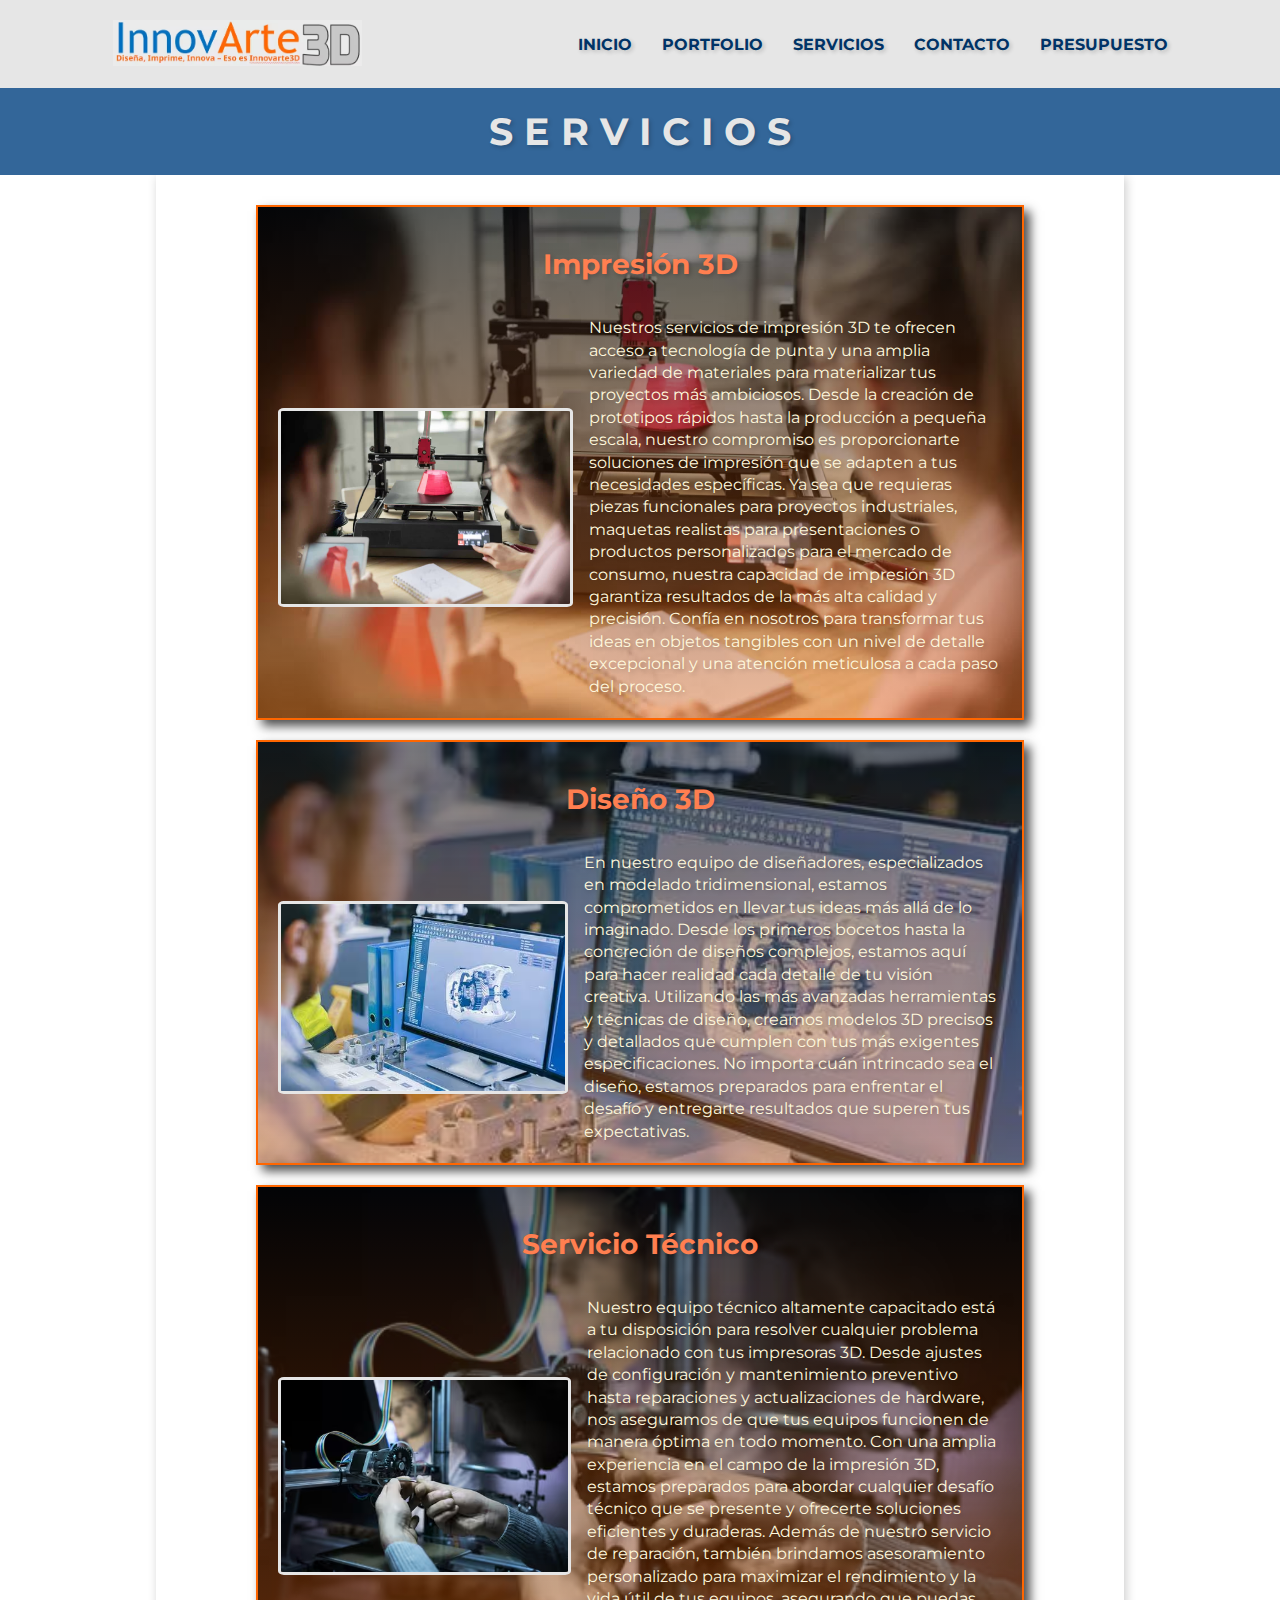
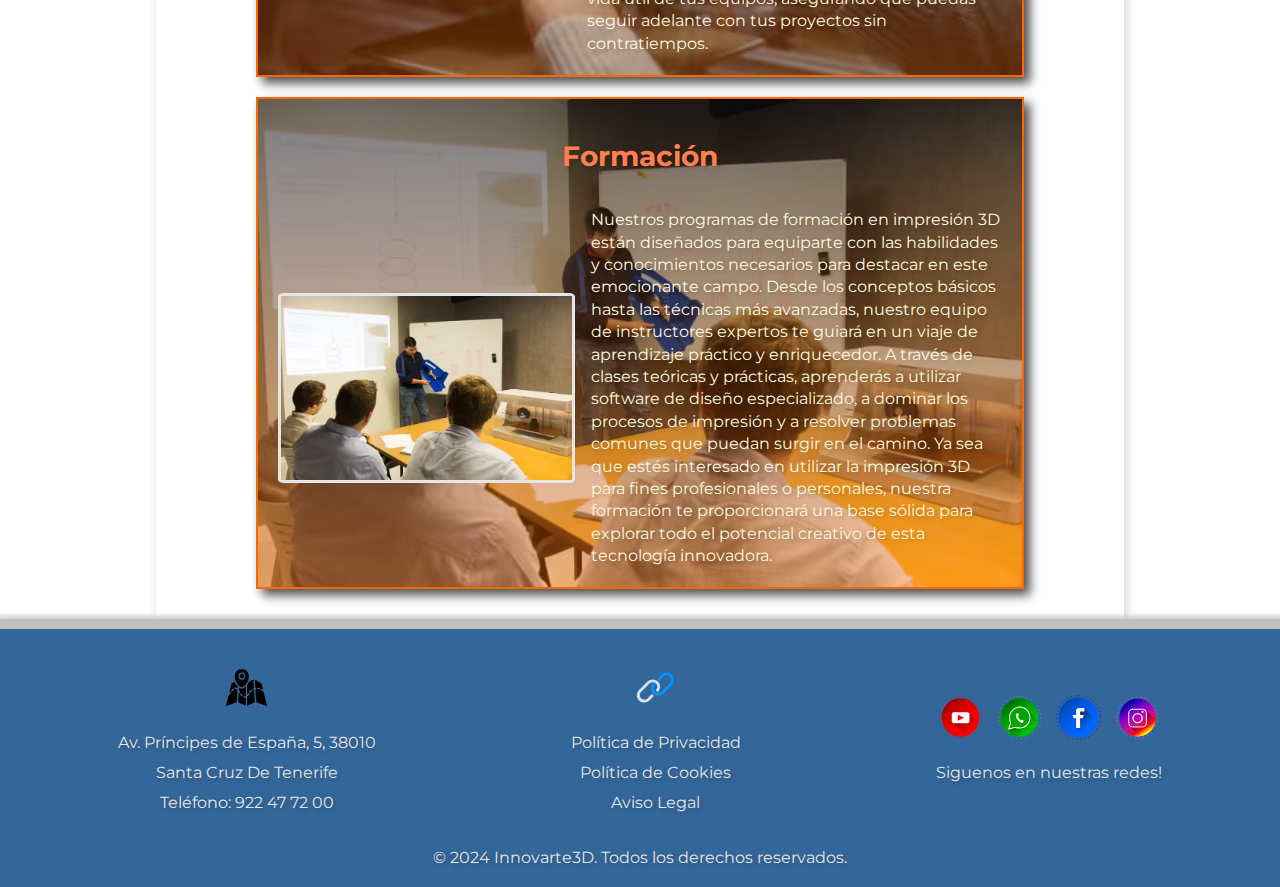
<file: content/servicios.html>
<!DOCTYPE html>
<html lang="es">

<head>
    <meta charset="UTF-8">
    <meta name="viewport" content="width=device-width, initial-scale=1.0">
    <meta name="description" content="Descubre InnovArte3D: Tu destino para explorar el arte y la innovación en impresión 3D. Únete a nuestros cursos, consulta nuestro portafolio y transforma tus ideas en realidad. Visítanos y desata tu creatividad.">
    <link rel="stylesheet" href="../css/styles.css">
    <link rel="icon" type="image/png" href="../img/favicon-32x32.png"/>
    <title>Servicios - InnovArte3D</title>
</head>

<body>
    <header id="menu">
        <a href="../index.html"><img id="logo" src="../img/logo.avif" alt="logo de innovArte3D"
                onerror="this.src='../img/logo.webp';"></a>
        <input type="checkbox" id="menu-toggle" />
        <label for="menu-toggle" class="menu-icon" aria-label="Toggle navigation menu">☰</label>
        <nav id="navegacion">
            <ul>
                <li><a href="../index.html">Inicio</a></li>
                <li><a href="../content/portfolio.html">Portfolio</a></li>
                <li><a href="../content/servicios.html">Servicios</a></li>
                <li><a href="../content/contacto.html">Contacto</a></li>
                <li><a href="../content/presupuesto.html">Presupuesto</a></li>
            </ul>
        </nav>
    </header>
    <main id="contenido" class="servicios_bg">
        <section id="servicios_s1">
            <h1>S E R V I C I O S</h1>
        </section>

        <section id="servicios">
            <article id="seccion_servicios" class="card1"><a href=""><img src="../img/servicios_img/impresion.avif"
                        alt="Imagen de dos personas, una mujer y un hombre, observando un objeto rojo siendo impreso en una impresora 3D. El hombre está utilizando una tableta para probablemente controlar o documentar el proceso, mientras la mujer toma notas en un cuaderno."
                        onerror="this.src='../img/servicios_img/impresion.webp';"></a>
                <h2>Impresión 3D</h2>
                <p>
                    Nuestros servicios de impresión 3D te ofrecen acceso a tecnología de punta y una amplia variedad de
                    materiales para materializar tus proyectos más ambiciosos. Desde la creación de prototipos rápidos
                    hasta
                    la producción a pequeña escala, nuestro compromiso es proporcionarte soluciones de impresión que se
                    adapten a tus necesidades específicas. Ya sea que requieras piezas funcionales para proyectos
                    industriales, maquetas realistas para presentaciones o productos personalizados para el mercado de
                    consumo, nuestra capacidad de impresión 3D garantiza resultados de la más alta calidad y precisión.
                    Confía en nosotros para transformar tus ideas en objetos tangibles con un nivel de detalle
                    excepcional y
                    una atención meticulosa a cada paso del proceso.
                </p>
            </article>
            <article id="seccion_servicios" class="card2">
                <a href=""><img src="../img/servicios_img/diseno.avif"
                        alt="Un ingeniero revisando un diseño CAD de una pieza compleja en una computadora, en un entorno de impresión 3D industrial. La pantalla muestra el modelo detallado de un componente que podría ser producido mediante impresión 3D. En la mesa de trabajo frente a él, se observan herramientas de precisión y documentos técnicos relacionados con el proceso de impresión 3D."
                        onerror="this.src='../img/servicios_img/diseno.webp';"></a>
                <h2>Diseño 3D</h2>
                <p>
                    En nuestro equipo de diseñadores, especializados en modelado tridimensional, estamos comprometidos
                    en
                    llevar tus ideas más allá de lo imaginado. Desde los primeros bocetos hasta la concreción de diseños
                    complejos, estamos aquí para hacer realidad cada detalle de tu visión creativa. Utilizando las más
                    avanzadas herramientas y técnicas de diseño, creamos modelos 3D precisos y detallados que cumplen
                    con
                    tus más exigentes especificaciones. No importa cuán intrincado sea el diseño, estamos preparados
                    para
                    enfrentar el desafío y entregarte resultados que superen tus expectativas.
                </p>
            </article>
            <article id="seccion_servicios" class="card3">
                <a href=""><img src="../img/servicios_img/tecnico.avif"
                        alt="Un técnico concentra su atención en ajustar el extrusor de una impresora 3D en un ambiente iluminado sutilmente. Utiliza herramientas pequeñas para hacer precisos ajustes mecánicos en el mecanismo de la impresora, que es visible en detalle. La luz azul fría enfatiza el entorno técnico y la complejidad del equipo." 
                        onerror="this.src='../img/servicios_img/tecnico.webp';"></a>
                <h2>Servicio Técnico</h2>
                <p>
                    Nuestro equipo técnico altamente capacitado está a tu disposición para resolver cualquier problema
                    relacionado con tus impresoras 3D. Desde ajustes de configuración y mantenimiento preventivo hasta
                    reparaciones y actualizaciones de hardware, nos aseguramos de que tus equipos funcionen de manera
                    óptima
                    en todo momento. Con una amplia experiencia en el campo de la impresión 3D, estamos preparados para
                    abordar cualquier desafío técnico que se presente y ofrecerte soluciones eficientes y duraderas.
                    Además
                    de nuestro servicio de reparación, también brindamos asesoramiento personalizado para maximizar el
                    rendimiento y la vida útil de tus equipos, asegurando que puedas seguir adelante con tus proyectos
                    sin
                    contratiempos.
                </p>
            </article>
            <article id="seccion_servicios" class="card4">
                <a href=""><img src="../img/servicios_img/formacion.avif"
                        alt="En una sala de tutorización, un hombre de pie imparte una formación sobre impresión 3D a un grupo de tres colegas alumnos, que lo observan atentamente. El orador, sostiene un modelo azul grande, probablemente impreso en 3D. Al fondo, se proyecta una presentación con diagramas y textos, y a la derecha se puede ver una impresora 3D."
                        onerror="this.src='../img/servicios_img/formacion.webp';"></a>
                <h2>Formación</h2>
                <p>
                    Nuestros programas de formación en impresión 3D están diseñados para equiparte con las habilidades y
                    conocimientos necesarios para destacar en este emocionante campo. Desde los conceptos básicos hasta
                    las
                    técnicas más avanzadas, nuestro equipo de instructores expertos te guiará en un viaje de aprendizaje
                    práctico y enriquecedor. A través de clases teóricas y prácticas, aprenderás a utilizar software de
                    diseño especializado, a dominar los procesos de impresión y a resolver problemas comunes que puedan
                    surgir en el camino. Ya sea que estés interesado en utilizar la impresión 3D para fines
                    profesionales o
                    personales, nuestra formación te proporcionará una base sólida para explorar todo el potencial
                    creativo
                    de esta tecnología innovadora.
                </p>
            </article>
        </section>

        <footer id="footer">
            <section id="elementos">
                <section>
                    <a href="https://maps.app.goo.gl/Q2KEGaSHgzD4yTxC6" target="_blank" rel="noopener noreferrer"><img id="footer_ico"
                            src="../resources/localizacion.svg" alt="imagen de un mapa representado la localizacion"
                            onerror="this.src='../resources/localizacion.ai';"></a>
                    <p>
                        Av. Príncipes de España, 5, 38010 <br>Santa Cruz De Tenerife
                        <br>Teléfono: 922 47 72 00
                    </p>
                </section>
                <section>
                    <img id="footer_ico" src="../resources/enlaces.svg"
                        alt="imagen que representa a enlaces vinculando las páginas de privacidad"
                        onerror="this.src='../resources/enlaces.ai';">
                    <p>
                        <a href="../content/politica_de_privacidad.html" title="Política de Privacidad">Política de
                            Privacidad</a><br>
                        <a href="../content/politica_de_cookies.html" title="Política de Cookies">Política de Cookies</a><br>
                        <a href="../content/aviso_legal.html" title="Aviso Legal">Aviso Legal</a>
                    </p>
                </section>
                <section>
                    <a href="https://youtube.es" target="_blank" rel="noopener noreferrer"><img id="footer_ico"
                            src="../resources/youtube.svg" alt="icono youtube" onerror="this.src='../resources/youtube.ai';"></a>
                    <a href="https://www.whatsapp.com" target="_blank" rel="noopener noreferrer"><img id="footer_ico"
                            src="../resources/whatsapp.svg" alt="icono whatsapp"
                            onerror="this.src='../resources/whatsapp.ai';"></a>
                    <a href="https://www.facebook.com" target="_blank" rel="noopener noreferrer"><img id="footer_ico"
                            src="../resources/facebook.svg" alt="icono facebook"
                            onerror="this.src='resources/facebook.ai';"></a>
                    <a href="https://www.instagram.com" target="_blank" rel="noopener noreferrer"><img id="footer_ico"
                            src="../resources/instagram.svg" alt="icono instagram"
                            onerror="this.src='../resources/instagram.ai';"></a>
                    <p>Siguenos en nuestras redes!</p>
                </section>
            </section>
            <p id="derechos_reservados">&copy; 2024 Innovarte3D. Todos los derechos reservados.</p>
        </footer>
    </main>
</body>

</html>
</file>
<file: css/styles.css>
:root {
  --blanco: #e6e6e6;
  --naranja: #ff6600;
  --oscuro: #003366;
  --claro: #336699;
  --gris: #c0c0c0;
  --tamaño_H1: 3.8rem;
  --tamaño_H2: 2.8rem;
  --tamaño_H3: 1.8rem;
  --tamaño_H4: 1.6rem;
  --tamaño_H5: 1.2rem;
  --tamaño_p: 1.6rem;
}
@font-face {
  font-family: 'Montserrat';
  src: url('../fonts/montserrat/Montserrat-VariableFont_wght.ttf') format('truetype');
  font-weight: 100 900;
  font-style: normal;
  font-display: fallback; /* Utiliza una fuente de respaldo hasta que se cargue completamente la fuente web */
}
@font-face {
  font-family: 'Montserrat';
  src: url('../fonts/montserrat/Montserrat-Italic-VariableFont_wght.ttf') format('truetype');
  font-weight: 100 900; 
  font-style: italic;
  font-display: fallback; /* Utiliza una fuente de respaldo hasta que se cargue completamente la fuente web */
}
/* G E N E R A L E S */
html,
body {
  font-size: 62.5%;
  box-sizing: border-box;
  font-family: "Montserrat", sans-serif;
  width: 100%;
  height: auto;
}

*,
*:before,
*:after {
  margin: 0;
  padding: 0;
  border: 0;
  list-style: none;
  text-shadow: 2px 2px 4px rgba(0, 0, 0, 0.2);
}

/* T I P O G R A F Í A */

p {
  font-size: var(--tamaño_p);
}

h1 {
  font-size: var(--tamaño_H1);
  color: var(--blanco);
}

h2 {
  font-size: var(--tamaño_H2);
}

h3 {
  font-size: var(--tamaño_H3);
}

h4 {
  font-size: var(--tamaño_H4);
}

h5 {
  font-size: var(--tamaño_H5);
}

h1,
h2,
h3,
h4,
h5 {
  text-align: center;
  font-weight: bold;
  padding: 2rem;
}

/* C O M U N E S */
#portfolio_s1,
#servicios_s1,
#contacto_s1,
#presupuesto_s1 {
  background-color: var(--claro);
  position: sticky;
  top: 9%;
}

#contenido {
  display: flex;
  flex-direction: column;
  justify-content: center;
  height: 100%;
}

#footer,
#banner_img,
#video_landing video,
#seccion_servicios a img {
  width: 100%;
}

#nosotros_landing_card,
#contacto_disclaimer,
#presupuesto_disclaimer {
  text-align: justify;
}

/* M E N U   D E   N A V E G A C I Ó N */
#menu {
  display: flex;
  justify-content: space-around;
  align-items: center;
  height: 10%;
  padding: 2rem;
  background-color: var(--blanco);
  position: sticky;
  top: 0;
  z-index: 100;
}

#logo {
  max-width: 25rem;
}

#navegacion ul {
  display: flex;
}

#navegacion ul li {
  margin-left: 3rem;
}

#navegacion ul li a {
  color: var(--oscuro);
  text-decoration: none;
  font-size: var(--tamaño_H4);
  font-weight: bold;
  text-transform: uppercase;
    &:hover {
      color: var(--naranja);
    }
}

/* Tablet */
@media screen and (max-width: 768px) {
  #menu {
    flex-direction: column;
    justify-content: center;
  }

  #logo {
    max-width: 25rem;
    padding: 1rem;
  }
}

/* Menú de hamburguesa (versión móvil)*/
.menu-icon {
  display: none;
  font-size: var(--tamaño_H2);
  position: absolute;
}

#menu-toggle {
  display: none;
}

@media screen and (max-width: 480px) {
  .menu-icon {
    display: contents;
  }

  nav#navegacion {
    padding: 0;
  }

  #navegacion ul {
    display: none;
    flex-direction: column;
    text-align: center;
    background-color: var(--blanco);
  }

  #navegacion ul li {
    margin: 0;
    padding: 10px;
    border-bottom: 1px solid #ccc;
  }

  #menu-toggle:checked + .menu-icon + #navegacion ul {
    display: flex;
  }
}

/* F O O T E R */
#footer {
  border-top: 1rem solid;
  border-color: var(--gris);
  box-shadow: 3px 3px 5px 6px #ccc;
  background-color: var(--claro);
  color: var(--blanco);
}

#elementos {
  display: flex;
  padding: 2rem;
  justify-content: space-around;
  align-items: center;
  text-align: center;
}

@media screen and (max-width: 480px) {
  #elementos {
    flex-direction: column;
  }
}

#elementos section {
  background-color: var(--claro);
  margin-top: 1rem;
}

#elementos section p {
  margin: 10px;
  line-height: 3rem;
}

#footer a {
  text-decoration: none;
  color: var(--blanco);
}

#footer_ico {
  height: 45px;
  width: auto;
  margin: .6rem;
}

#derechos_reservados {
  text-align: center;
  padding-bottom: 2rem;
}

/* *** *** L A N D I N G *** *** */
/* Top banner (landing) */
#banner_img {
  border-top: 1rem solid;
  border-bottom: 1rem solid;
  border-color: var(--gris);
  box-shadow: 3px 3px 5px 6px #ccc;
}

/* Nosotros (landing) */
#nosotros_landing {
  display: grid;
  gap: 5rem;
  grid-template-columns: 1fr 1fr;
  box-sizing: border-box;
  padding: 5rem;
}

#nosotros_landing_card {
  grid-row: 1;
  width: 80%;
  margin: 0 auto;
  padding: 1rem;
  color: coral;
  -webkit-text-stroke: thin;
}

#nosotros_landing_card p {
  line-height: 1.4;
  padding: 0.6rem;
}

#video_landing {
  display: flex;
  justify-content: center;
  align-items: center;
}

#video_landing video {
  grid-row: 1;
  grid-column: 2/3;
}

@media screen and (max-width: 768px) {
  #nosotros_landing {
    grid-template-columns: 1fr;
    gap: 2rem;
    padding: 2rem;
  }

  #nosotros_landing_card {
    grid-row: 1;
    width: 85%;
    margin: 0 auto;
  }

  #video_landing video {
    grid-row: 2;
    width: 80%;
  }
}

/* User Experience (Landing) */
#customer_experience {
  display: flex;
  justify-content: center;
  padding: 2rem;
}

figure.user_card {
  margin: 2rem;
  width: 23%;
  text-align: center;
  font-size: var(--tamaño_p);
  background-color: var(--oscuro);
  padding: 3rem;
  border-radius: 1%;
  box-shadow: 0 0 10px rgba(0, 0, 0, 0.7);
  background-image: linear-gradient(
    -25deg,
    rgba(0, 0, 0, 0.2) 0%,
    rgba(255, 255, 255, 0.1) 100%
  );
  -webkit-box-sizing: border-box;
  box-sizing: border-box;
}

figure.user_card h2 {
  color: var(--blanco);
}

figure.user_card blockquote {
  font-size: var(--tamaño_p);
  padding: 45px 20px 40px 50px;
  margin-top: 30px;
  background-color: #ffffff;
  border-radius: 5px;
  box-shadow: inset -1.4px -1.4px 2px rgba(0, 0, 0, 0.3);
  text-align: left;
  position: relative;
}

figure.user_card blockquote:before {
  content: "\201C";
  position: absolute;
  font-size: 7rem;
  opacity: 0.25;
  top: 0px;
  left: 20px;
}

figure.user_card .profile {
  width: 10rem;
  border-radius: 50%;
  display: inline-block;
  box-shadow: 3px 3px 20px rgba(0, 0, 0, 0.4);
  margin-bottom: 1rem;
  border: solid 5px var(--naranja);
}

@media screen and (max-width: 768px) {
  #customer_experience {
    padding: 0.5rem;
  }

  figure.user_card h2 {
    padding: 0.5em;
  }

  figure.user_card {
    margin: 0.5rem;
    width: 30%;
    font-size: var(--tamaño_H5);
  }

  figure.user_card blockquote {
    padding: 4rem 1rem 3rem 2rem;
    margin-top: 0.5em;
  }
}

@media screen and (max-width: 480px) {
  #customer_experience {
    flex-direction: column;
    padding: 1rem;
  }

  figure.user_card {
    margin: 1.2rem;
    width: 95%;
  }

  figure.user_card blockquote {
    font-size: var(--tamaño_H5);
    margin-top: 8px;
  }
}

/* *** *** C O N T A C T O    Y    P R E S U P U E S T O *** *** */
/* FORMULARIOS */
form {
  display: flex;
  flex-direction: column;
  width: 40%;
  margin: 0 auto;
  padding: 3.5em 0;
  font-size: var(--tamaño_p);
  align-items: center;
  line-height: 4rem;
}

#contacto_txt,
#presupuesto_txt {
  line-height: 2.8rem;
  text-align: justify;
}

form h1 {
  color: var(--naranja);
}

form label {
  margin-top: 3%;
  margin-bottom: 1%;
  height: 5%;
  width: 60%;
}

form input,
#textarea {
  border: 1px solid var(--naranja);
  height: 5%;
  width: 60%;
  border-radius: 0.3em;
  box-shadow: 0em 0.2em 0.5em rgba(0, 0, 0, 0.5);
  padding: 0.2em;
}

form select {
  width: 60%;
  border: 1px solid var(--naranja);
  border-radius: 0.3em;
}

form button {
  font-size: var(--tamaño_H3);
  width: 12em;
  margin: 1em;
  padding: 0.3em;
  border: 0.1em solid var(--claro);
  border-radius: 0.5em;
  background-color: var(--naranja);
  color: #000000;
}

form input:focus,
#textarea:focus,
form select:focus {
  outline: none;
}

form input:valid,
#textarea:valid,
form select:valid {
  border: 0.2em solid green;
}

form input:invalid,
#textarea:invalid,
form select:invalid {
  border: 0.2em solid var(--naranja);
}

#contacto_disclaimer > p,
#presupuesto_disclaimer > p {
  font-size: var(--tamaño_H5);
  margin-top: 0.5rem;
  line-height: 2.3rem;
  font-style: italic;
}

@media screen and (max-width: 768px) {
  form {
    width: 80%;
    align-items: center;
    padding: 2.5em 0;
  }

  form label,
  form input,
  #textarea,
  form select {
    width: 80%;
  }
}

@media screen and (max-width: 480px) {
  #presupuesto_s1 h1,
  #contacto_s1 h1 {
    font-size: var(--tamaño_H2);
  }

  form {
    width: 90%;
    padding: 1.5em 0;
    align-items: flex-start;
    align-items: center;
  }

  form label,
  form input,
  #textarea,
  form select {
    width: 90%;
  }
}

::-webkit-input-placeholder {
  color: #a8a8a8;
}

::-webkit-textarea-placeholder {
  color: #a8a8a8;
}

.formulario input:focus {
  outline: 0;
  border: 1px solid #ff6600;
}

.formulario textarea:focus {
  outline: 0;
  border: 1px solid #ff6600;
}

/* P O R T F O L I O */
#portfolio {
  display: flex;
  width: 90%;
  margin: 0 auto;
  padding: 2rem 0;
}

#portfolio_imagen {
  width: 0;
  height: 650px;
  flex-grow: 1;
  object-fit: cover;
  transition: flex 0.4s;
  &:hover{
    flex-grow: 2;
  }
}

/* Media Query para mostrar 3 imagenes del portfolio en version movil*/
@media screen and (max-width: 480px) {
  #portfolio {
    height: 100%;
  }

  #portfolio_imagen {
    height: 580px;
  }

  .no_mq {
    display: none;
  }
}

/* Backgrounds de contenidos*/
.presupuesto_bg {
  background: linear-gradient(rgba(5, 7, 12, 0.75), rgba(5, 7, 12, 0.75)),
    url(../img/back_presupuesto.avif), url(../img/back_presupuesto.webp);
}

.contacto_bg {
  background: linear-gradient(rgba(5, 7, 12, 0.75), rgba(5, 7, 12, 0.75)),
    url(../img/contacto_bg.avif), url(../img/contacto_bg.webp);
}

.nosotros_bg {
  background: linear-gradient(rgba(5, 7, 12, 0.75), rgba(5, 7, 12, 0.75)),
    url(../img/nosotros.avif), url(../img/nosotros.webp);
  background-position-y: center;
}

.portfolio_bg {
  background: linear-gradient(rgba(5, 7, 12, 0.75), rgba(5, 7, 12, 0.75)),
    url(../img/back_portfolio.avif), url(../img/back_portfolio.webp);
}

.presupuesto_bg,
.contacto_bg,
.nosotros_bg,
.portfolio_bg {
  background-size: cover;
  background-repeat: no-repeat;
  color: white;
}

/* ---- S E R V I C I O S ---- */
#servicios {
  display: flex;
  flex-direction: column;
  box-shadow: 2px 2px 10px rgba(0, 0, 0, 0.2);
  margin: 0 auto;
  width: 60%;
  row-gap: 2rem;
  padding: 3rem 10rem;
}

.card1 {
  background: linear-gradient(rgba(5, 7, 12, 0.5), rgb(255, 102, 0, 0.35)),
    url(../img/servicios_img/impresion.avif),
    url(../img/servicios_img/impresion.webp);
  &:hover {
    background: linear-gradient(rgba(5, 7, 12, 0.5), rgba(5, 7, 12, 0.35)),
      url(../img/servicios_img/impresion.avif)
      url(../img/servicios_img/impresion.webp);
  }
}

.card2 {
  background: linear-gradient(rgba(5, 7, 12, 0.5), rgb(255, 102, 0, 0.35)),
    url(../img/servicios_img/diseno.avif),
    url(../img/servicios_img/diseno.webp);
  &:hover {
    background: linear-gradient(rgba(5, 7, 12, 0.5), rgb(5, 7, 12, 0.35)),
      url(../img/servicios_img/diseno.avif),
      url(../img/servicios_img/diseno.webp);
  }
}

.card3 {
  background: linear-gradient(rgba(5, 7, 12, 0.5), rgb(255, 102, 0, 0.35)),
    url(../img/servicios_img/tecnico.avif),
    url(../img/servicios_img/tecnico.webp);
  &:hover {
    background: linear-gradient(rgba(5, 7, 12, 0.5), rgb(5, 7, 12, 0.35)),
      url(../img/servicios_img/tecnico.avif),
      url(../img/servicios_img/tecnico.webp);
  }
}

.card4 {
  background: linear-gradient(rgba(5, 7, 12, 0.5), rgb(255, 102, 0, 0.35)),
    url(../img/servicios_img/formacion.avif),
    url(../img/servicios_img/formacion.webp);
  &:hover {
    background: linear-gradient(rgba(5, 7, 12, 0.5), rgb(5, 7, 12, 0.35)),
      url(../img/servicios_img/formacion.avif),
      url(../img/servicios_img/formacion.webp);
  }
}

#seccion_servicios {
  display: grid;
  align-items: center;
  gap: 1.6rem;
  cursor: pointer;
  border: 0.4em solid var(--naranja);
  box-shadow: 6px 6px 10px rgba(0, 0, 0, 0.7);
  padding: 2rem;
  background-size: cover;
  color: var(--blanco);
  transition: 0.3s ease;
  
  &:hover {
    border: 0.4em solid var(--claro);
    box-shadow: 16px 16px 8px rgba(0, 0, 0, 0.7);
  }
}

#seccion_servicios a img {
  display: flex;
  border-radius: 2%;
  border: 0.6em solid var(--blanco);
  box-sizing: border-box;
}

#seccion_servicios p {
  grid-row: 2;
  grid-column: 2/3;
  font-size: var(--tamaño_p);
  line-height: 1.4;
  color: cornsilk;
}

#seccion_servicios h2 {
  grid-row: 1;
  grid-column: 1/3;
  color: coral;
}

@media screen and (max-width: 768px) {
  #servicios {
    width: 70%;
    row-gap: 2rem;
    padding: 2rem 7rem;
  }

  #seccion_servicios {
    padding: 1.4rem;
  }

  #seccion_servicios h2 {
    grid-row: 1;
    grid-column: 1;
  }

  #seccion_servicios a img {
    grid-row: 2;
    grid-column: 1;
  }

  #seccion_servicios p {
    grid-row: 3;
    grid-column: 1;
  }
}

@media screen and (max-width: 480px) {
  #servicios {
    width: 80%;
    row-gap: 2rem;
    padding: 1rem 3rem;
  }
}

/* ---- P O L I T I C A S ---- */

#politicas {
  box-sizing: content-box;
  background-color: #f9f9f9;
  color: #333;
  margin: 5rem;
  padding: 4rem 25rem;
  border-radius: 5px;
}

.titulo_politicas,
.fecha_actualizacion {
  color: var(--oscuro);
  text-align: center;
  padding: 1rem;
}

.titulo_seccion {
  color: #005a9c;
}

.descripcion_seccion,
.introduccion {
  margin-top: 0;
  line-height: 1.6;
  padding: 2rem;
  background-color: white;
  border-left: 4px solid #005a9c;
}

@media screen and (max-width: 768px) {
  #politicas {
    margin: 2rem;
    padding: 2rem 8rem;
  }
}

@media screen and (max-width: 768px) {
  #politicas {
    margin: 1rem;
    padding: 1rem 3rem;
  }
}
</file>
